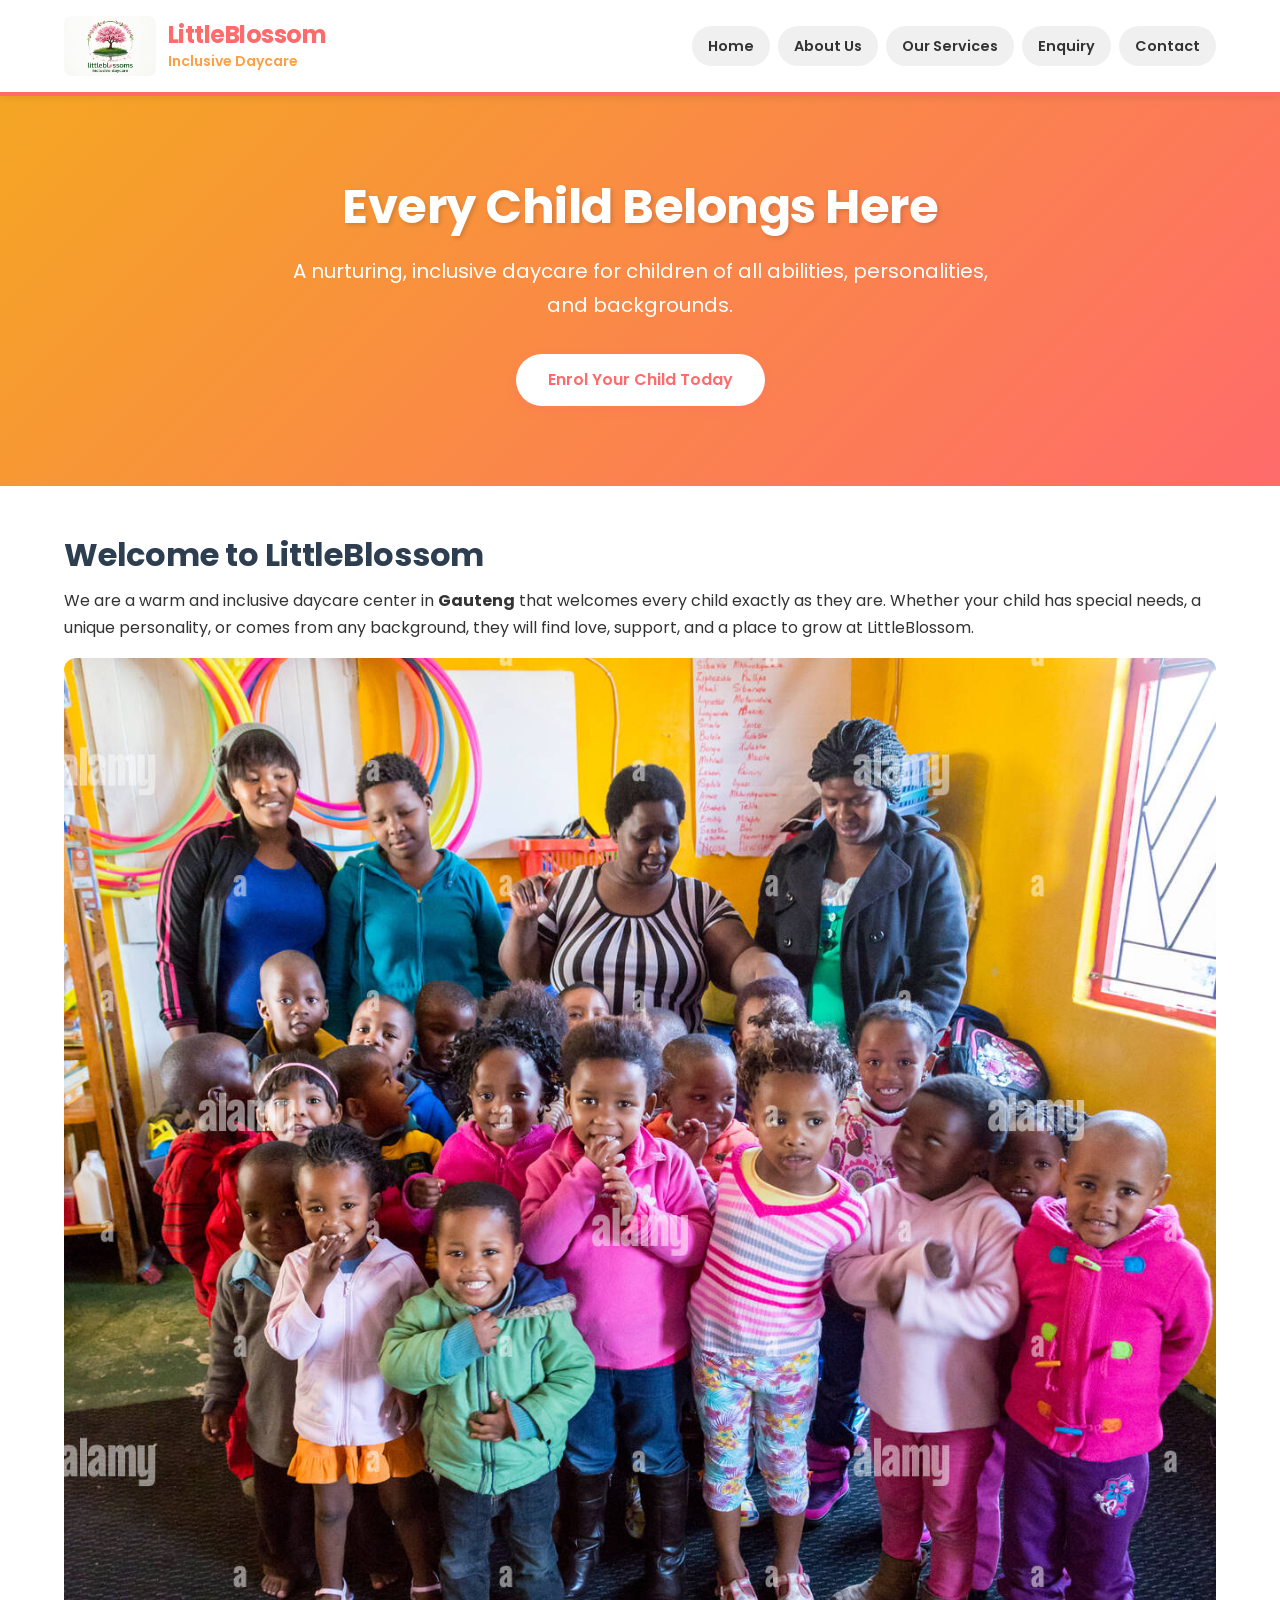
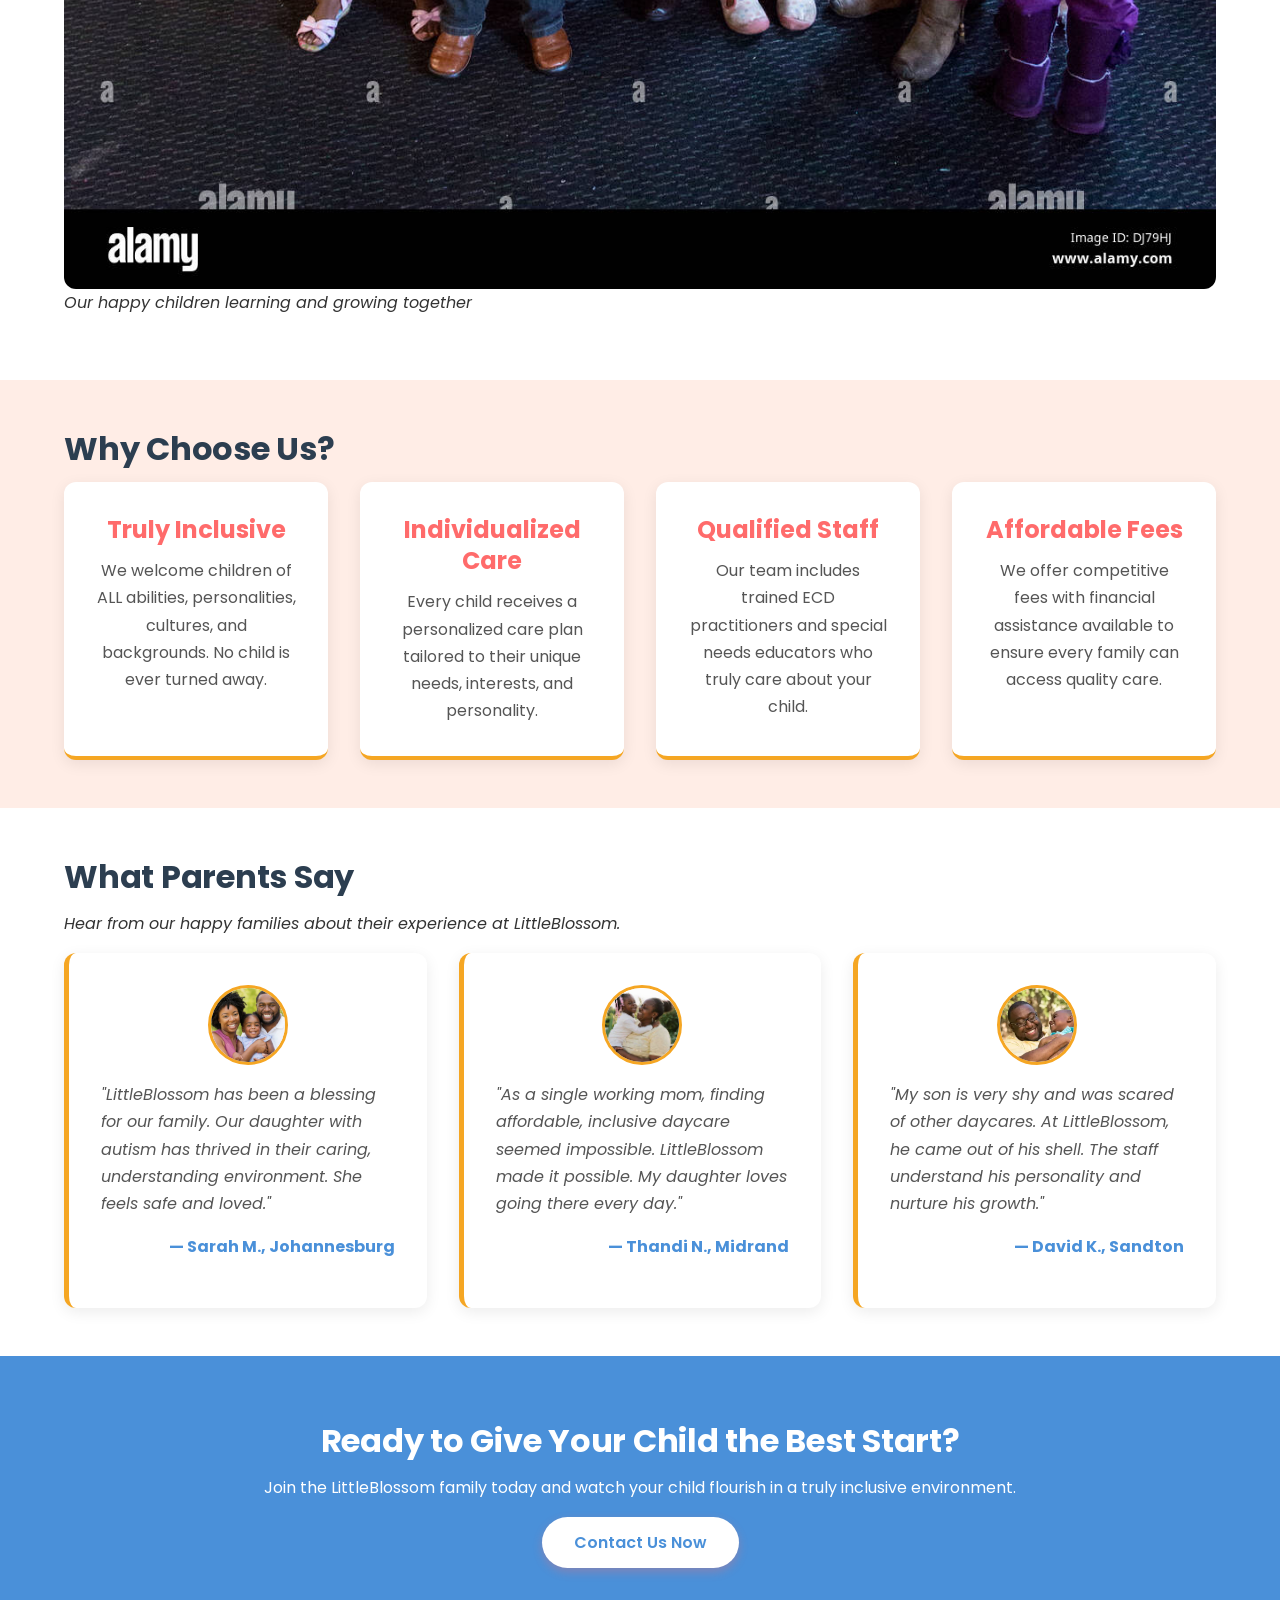
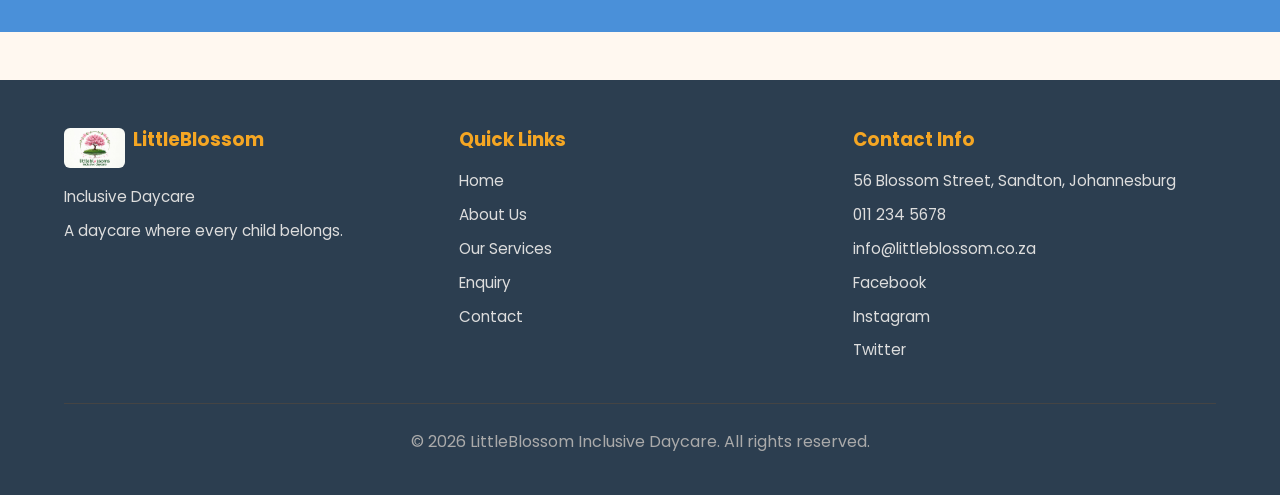
<file: index.html>
<!DOCTYPE html>
<html lang="en">
<head>
    <meta charset="UTF-8">
    <meta name="viewport" content="width=device-width, initial-scale=1.0">
    <meta name="description" content="LittleBlossom Inclusive Daycare - A nurturing, inclusive daycare for children of all abilities, personalities, and backgrounds in Gauteng.">
    <meta name="keywords" content="daycare, inclusive daycare, childcare, special needs daycare, Gauteng, Sandton">
    <meta name="author" content="Precious Tebogo Mokgobu">
    <title>LittleBlossom Inclusive Daycare - Home</title>
    
    <!-- Google Fonts: Poppins and Open Sans -->
    <link rel="preconnect" href="https://fonts.googleapis.com">
    <link rel="preconnect" href="https://fonts.gstatic.com" crossorigin>
    <link href="https://fonts.googleapis.com/css2?family=Poppins:wght@300;400;600;700&family=Open+Sans:wght@400;600&display=swap" rel="stylesheet">
    
    <!-- External Stylesheet -->
    <link rel="stylesheet" href="css/style.css">
</head>
<body>

    <!-- ========================================== -->
    <!-- HEADER SECTION - Logo and Navigation -->
    <!-- ========================================== -->
    <header>
        <div class="container header-content">
            
            <!-- Logo with image and text -->
            <div class="logo">
                <img src="Images/logo.jpeg" alt="LittleBlossom Inclusive Daycare Logo">
                <div class="logo-text">
                    <h1>LittleBlossom</h1>
                    <p>Inclusive Daycare</p>
                </div>
            </div>
            
            <!-- Navigation Menu - Links to all 5 pages -->
            <nav>
                <a href="index.html">Home</a>
                <a href="about.html">About Us</a>
                <a href="services.html">Our Services</a>
                <a href="enquiry.html">Enquiry</a>
                <a href="contact.html">Contact</a>
            </nav>
            
        </div>
    </header>

    <!-- ========================================== -->
    <!-- MAIN CONTENT -->
    <!-- ========================================== -->
    <main>

        <!-- ========================================== -->
        <!-- HERO SECTION - Welcome banner -->
        <!-- ========================================== -->
        <section class="hero">
            <div class="container">
                <h1>Every Child Belongs Here</h1>
                <p>A nurturing, inclusive daycare for children of all abilities, personalities, and backgrounds.</p>
                <a href="enquiry.html" class="btn">Enrol Your Child Today</a>
            </div>
        </section>

        <!-- ========================================== -->
        <!-- WELCOME SECTION -->
        <!-- ========================================== -->
        <section class="section-light">
            <div class="container">
                <h2>Welcome to LittleBlossom</h2>
                <p>We are a warm and inclusive daycare center in <strong>Gauteng</strong> that welcomes every child exactly as they are. Whether your child has special needs, a unique personality, or comes from any background, they will find love, support, and a place to grow at LittleBlossom.</p>
                
                <!-- Responsive image with srcset and sizes -->
                <img 
                    src="images/south-africa-cape-town-teachers-and-children-in-day-care-facility-DJ79HJ.jpg"
                    srcset="Images/south-africa-cape-town-teachers-and-children-in-day-care-facility-DJ79HJ.jpg 1200w,
                            Images/south-africa-cape-town-teachers-and-children-in-day-care-facility-DJ79HJ.jpg 800w,
                            Images/south-africa-cape-town-teachers-and-children-in-day-care-facility-DJ79HJ.jpg 400w"
                    sizes="(max-width: 600px) 100vw, (max-width: 992px) 80vw, 1200px"
                    alt="Happy children playing at LittleBlossom Inclusive Daycare"
                    style="border-radius: 12px; margin-top: 1rem;">
                <p><em>Our happy children learning and growing together</em></p>
            </div>
        </section>

        <!-- ========================================== -->
        <!-- WHY CHOOSE US - Features Grid -->
        <!-- ========================================== -->
        <section class="section-dark">
            <div class="container">
                <h2>Why Choose Us?</h2>
                
                <div class="grid-4-col">
                    
                    <div class="card">
                        <h3>Truly Inclusive</h3>
                        <p>We welcome children of ALL abilities, personalities, cultures, and backgrounds. No child is ever turned away.</p>
                    </div>
                    
                    <div class="card">
                        <h3>Individualized Care</h3>
                        <p>Every child receives a personalized care plan tailored to their unique needs, interests, and personality.</p>
                    </div>
                    
                    <div class="card">
                        <h3>Qualified Staff</h3>
                        <p>Our team includes trained ECD practitioners and special needs educators who truly care about your child.</p>
                    </div>
                    
                    <div class="card">
                        <h3>Affordable Fees</h3>
                        <p>We offer competitive fees with financial assistance available to ensure every family can access quality care.</p>
                    </div>
                    
                </div>
            </div>
        </section>

        <!-- ========================================== -->
        <!-- TESTIMONIALS SECTION -->
        <!-- ========================================== -->
        <section class="section-light">
            <div class="container">
                <h2>What Parents Say</h2>
                <p><em>Hear from our happy families about their experience at LittleBlossom.</em></p>
                
                <div class="grid-3-col">
                    
                    <!-- Testimonial 1 -->
                    <div class="testimonial-card">
                        <img src="Images/parent1.jpg" alt="Sarah M. - Happy parent at LittleBlossom Daycare">
                        <blockquote>"LittleBlossom has been a blessing for our family. Our daughter with autism has thrived in their caring, understanding environment. She feels safe and loved."</blockquote>
                        <p class="parent-name">— Sarah M., Johannesburg</p>
                    </div>
                    
                    <!-- Testimonial 2 -->
                    <div class="testimonial-card">
                        <img src="Images/parent2.jpg" alt="Thandi N. - Happy parent at LittleBlossom Daycare">
                        <blockquote>"As a single working mom, finding affordable, inclusive daycare seemed impossible. LittleBlossom made it possible. My daughter loves going there every day."</blockquote>
                        <p class="parent-name">— Thandi N., Midrand</p>
                    </div>
                    
                    <!-- Testimonial 3 -->
                    <div class="testimonial-card">
                        <img src="Images/parent3.webp" alt="David K. - Happy parent at LittleBlossom Daycare">
                        <blockquote>"My son is very shy and was scared of other daycares. At LittleBlossom, he came out of his shell. The staff understand his personality and nurture his growth."</blockquote>
                        <p class="parent-name">— David K., Sandton</p>
                    </div>
                    
                </div>
            </div>
        </section>

        <!-- ========================================== -->
        <!-- CALL TO ACTION SECTION -->
        <!-- ========================================== -->
        <section class="section-banner">
            <div class="container">
                <h2>Ready to Give Your Child the Best Start?</h2>
                <p>Join the LittleBlossom family today and watch your child flourish in a truly inclusive environment.</p>
                <a href="enquiry.html" class="btn" style="background-color: #FFFFFF; color: #4A90D9;">Contact Us Now</a>
            </div>
        </section>

    </main>

    <!-- ========================================== -->
    <!-- FOOTER SECTION -->
    <!-- ========================================== -->
    <footer>
        <div class="container">
            
            <div class="footer-content">
                
                <!-- Footer Column 1: About -->
                <div class="footer-section">
                    <div class="footer-logo">
                        <img src="Images/logo.jpeg" alt="LittleBlossom Logo">
                        <h3>LittleBlossom</h3>
                    </div>
                    <p>Inclusive Daycare</p>
                    <p>A daycare where every child belongs.</p>
                </div>
                
                <!-- Footer Column 2: Quick Links -->
                <div class="footer-section">
                    <h3>Quick Links</h3>
                    <a href="index.html">Home</a>
                    <a href="about.html">About Us</a>
                    <a href="services.html">Our Services</a>
                    <a href="enquiry.html">Enquiry</a>
                    <a href="contact.html">Contact</a>
                </div>
                
                <!-- Footer Column 3: Contact Info -->
                <div class="footer-section">
                    <h3>Contact Info</h3>
                    <p>56 Blossom Street, Sandton, Johannesburg</p>
                    <p>011 234 5678</p>
                    <p>info@littleblossom.co.za</p>
                    <a href="#">Facebook</a>
                    <a href="#">Instagram</a>
                    <a href="#">Twitter</a>
                </div>
                
            </div>
            
            <!-- Footer bottom copyright -->
            <div class="footer-bottom">
                <p>&copy; 2026 LittleBlossom Inclusive Daycare. All rights reserved.</p>
            </div>
            
        </div>
    </footer>

</body>
</html>
</file>
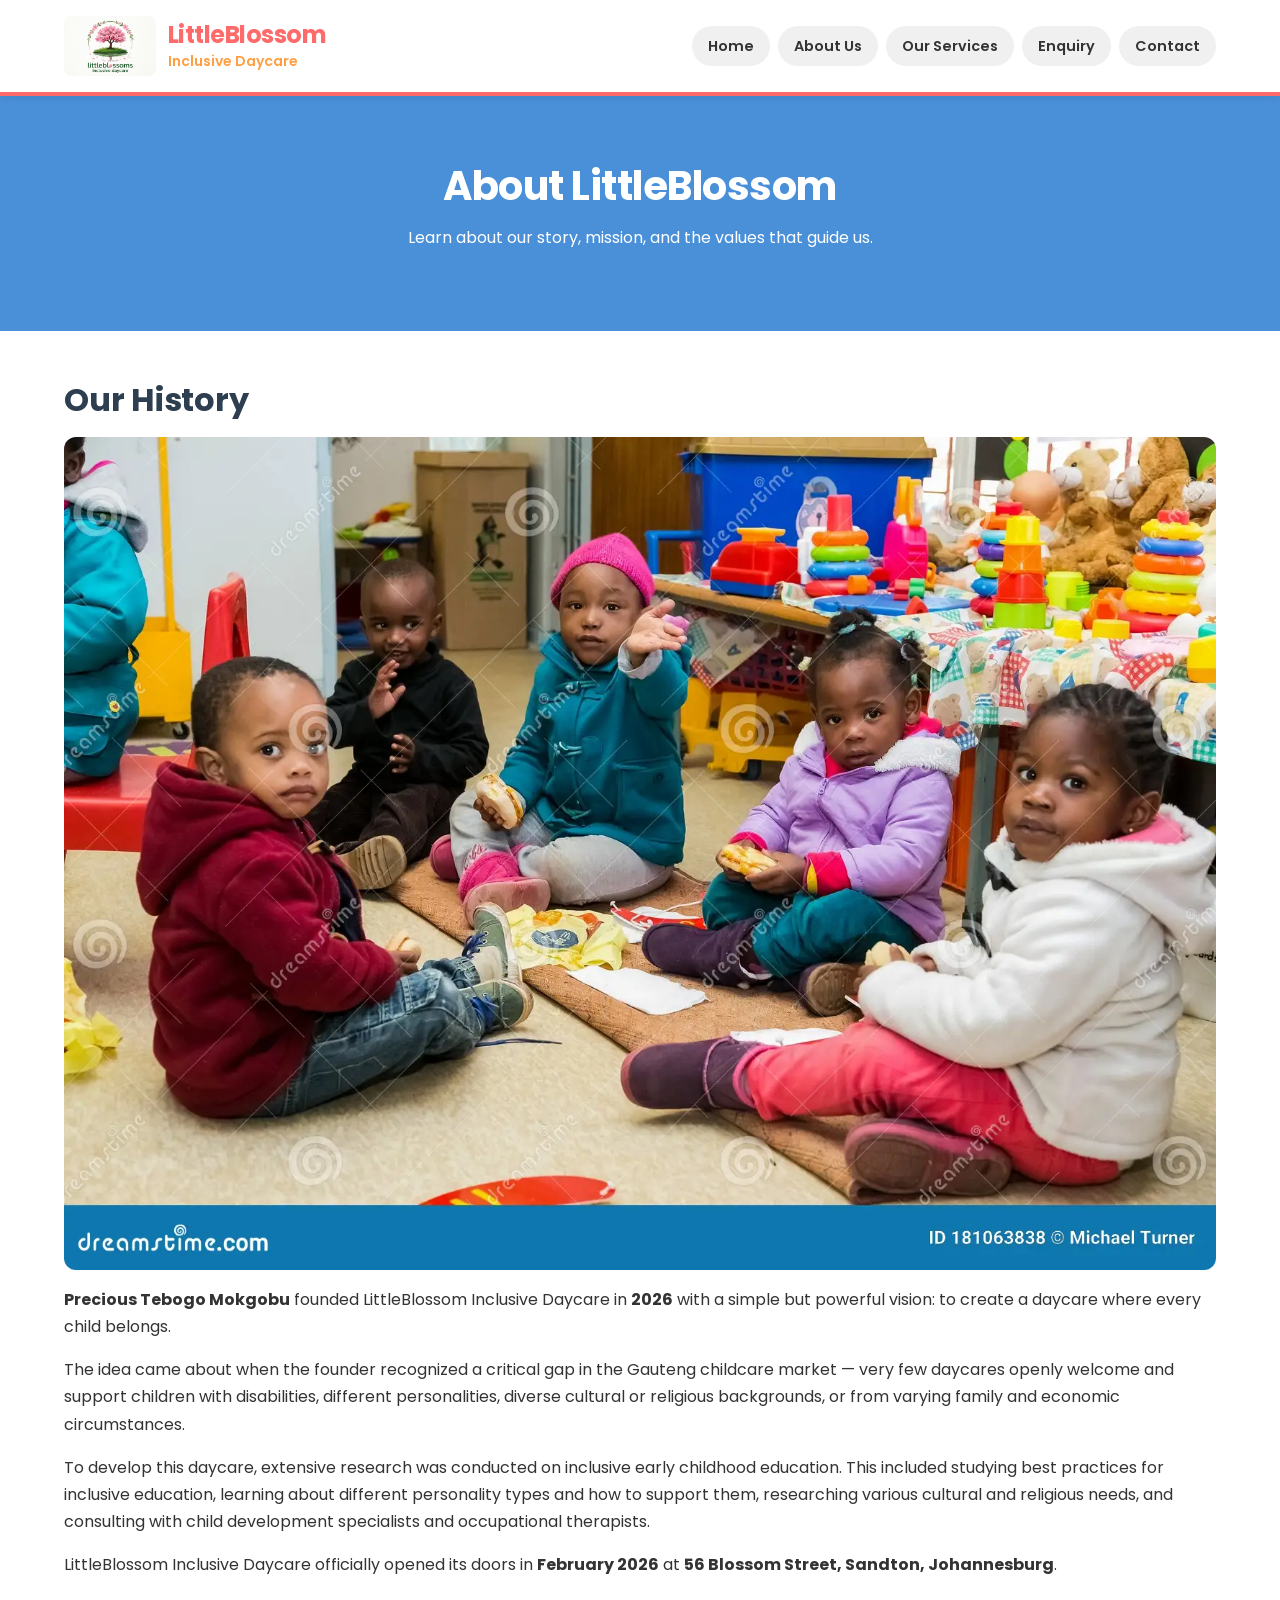
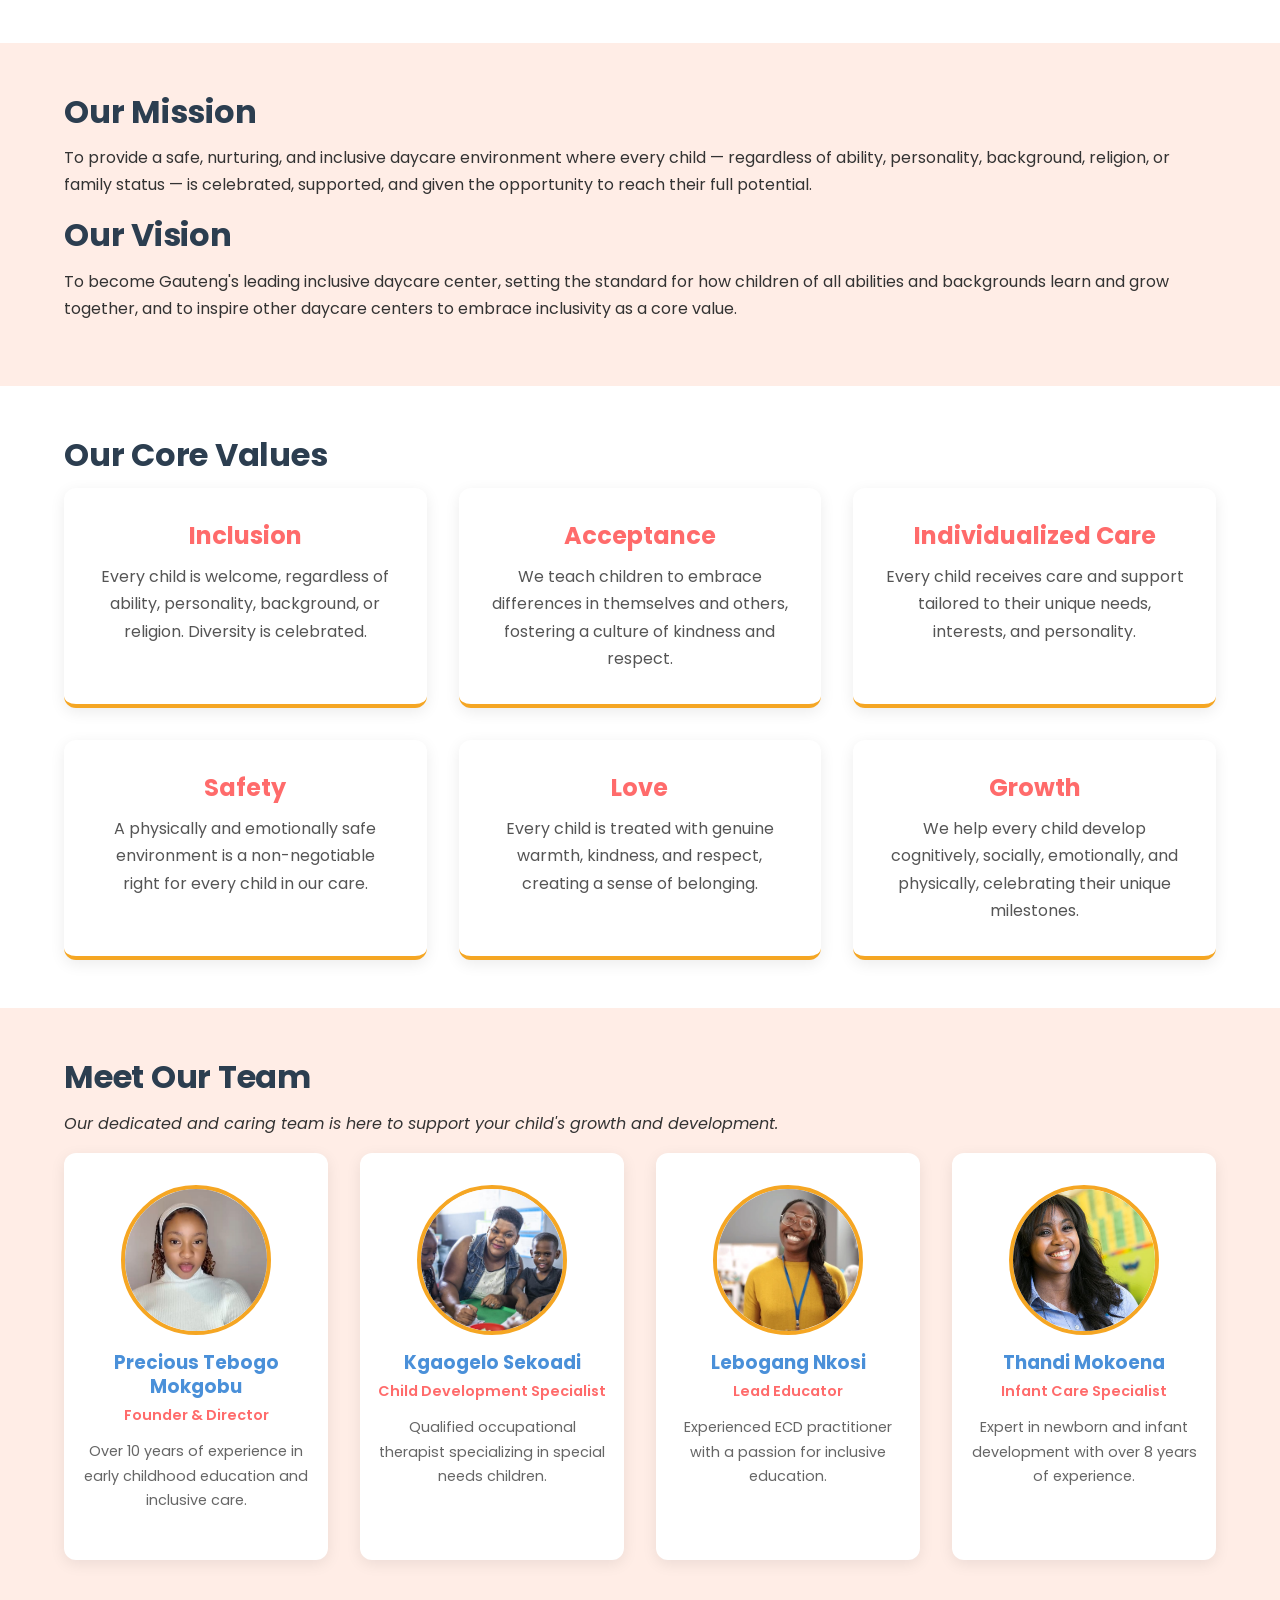
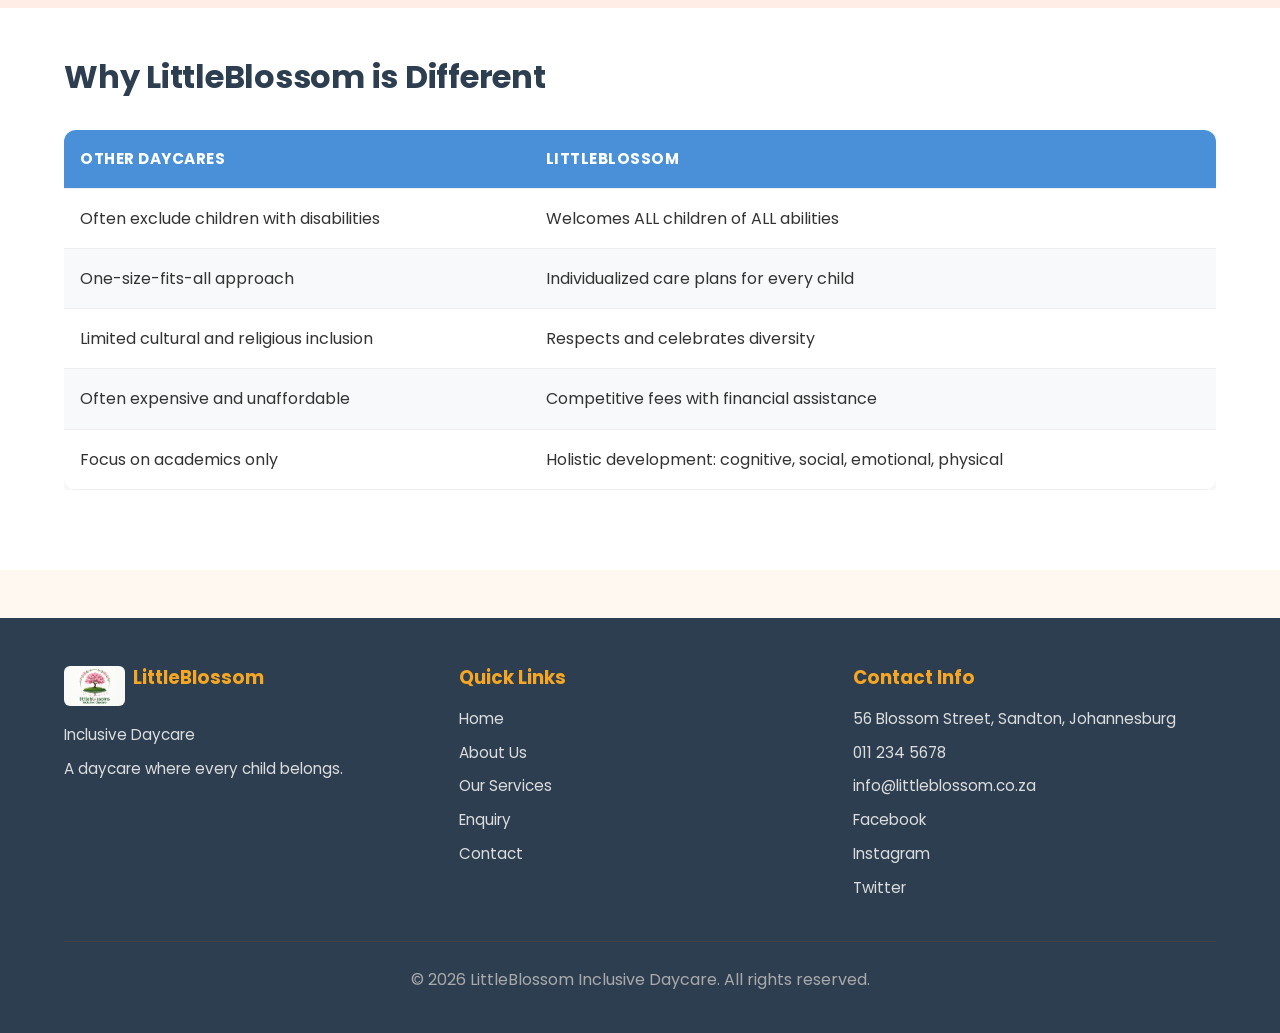
<file: about.html>
<!DOCTYPE html>
<html lang="en">
<head>
    <meta charset="UTF-8">
    <meta name="viewport" content="width=device-width, initial-scale=1.0">
    <meta name="description" content="Learn about LittleBlossom Inclusive Daycare's history, mission, vision, and team in Gauteng.">
    <meta name="keywords" content="about daycare, inclusive daycare team, daycare mission, Gauteng daycare">
    <meta name="author" content="Precious Tebogo Mokgobu">
    <title>LittleBlossom Inclusive Daycare - About Us</title>
    
    <!-- Google Fonts -->
    <link rel="preconnect" href="https://fonts.googleapis.com">
    <link rel="preconnect" href="https://fonts.gstatic.com" crossorigin>
    <link href="https://fonts.googleapis.com/css2?family=Poppins:wght@300;400;600;700&family=Open+Sans:wght@400;600&display=swap" rel="stylesheet">
    
    <!-- External Stylesheet -->
    <link rel="stylesheet" href="css/style.css">
</head>
<body>

    <!-- ========================================== -->
    <!-- HEADER SECTION -->
    <!-- ========================================== -->
    <header>
        <div class="container header-content">
            <div class="logo">
                <img src="Images/logo.jpeg" alt="LittleBlossom Inclusive Daycare Logo">
                <div class="logo-text">
                    <h1>LittleBlossom</h1>
                    <p>Inclusive Daycare</p>
                </div>
            </div>
            <nav>
                <a href="index.html">Home</a>
                <a href="about.html">About Us</a>
                <a href="services.html">Our Services</a>
                <a href="enquiry.html">Enquiry</a>
                <a href="contact.html">Contact</a>
            </nav>
        </div>
    </header>

    <!-- ========================================== -->
    <!-- MAIN CONTENT -->
    <!-- ========================================== -->
    <main>

        <!-- Page Banner -->
        <section class="section-banner">
            <div class="container">
                <h1>About LittleBlossom</h1>
                <p>Learn about our story, mission, and the values that guide us.</p>
            </div>
        </section>

        <!-- ========================================== -->
        <!-- OUR HISTORY -->
        <!-- ========================================== -->
        <section class="section-light">
            <div class="container">
                <h2>Our History</h2>
                
                <img 
                    src="Images/young-african-kids-small-creche-daycare-preschool-johannesburg-south-africa-june-181063838.webp"
                    srcset="Images/young-african-kids-small-creche-daycare-preschool-johannesburg-south-africa-june-181063838.webp 1200w,
                            Images/young-african-kids-small-creche-daycare-preschool-johannesburg-south-africa-june-181063838.webp 800w,
                            Images/young-african-kids-small-creche-daycare-preschool-johannesburg-south-africa-june-181063838.webp 400w"
                    sizes="(max-width: 600px) 100vw, (max-width: 992px) 80vw, 1200px"
                    alt="LittleBlossom Daycare history - children at the daycare"
                    style="border-radius: 12px; margin: 1rem 0;">
                
                <p><strong>Precious Tebogo Mokgobu</strong> founded LittleBlossom Inclusive Daycare in <strong>2026</strong> with a simple but powerful vision: to create a daycare where every child belongs.</p>
                
                <p>The idea came about when the founder recognized a critical gap in the Gauteng childcare market — very few daycares openly welcome and support children with disabilities, different personalities, diverse cultural or religious backgrounds, or from varying family and economic circumstances.</p>
                
                <p>To develop this daycare, extensive research was conducted on inclusive early childhood education. This included studying best practices for inclusive education, learning about different personality types and how to support them, researching various cultural and religious needs, and consulting with child development specialists and occupational therapists.</p>
                
                <p>LittleBlossom Inclusive Daycare officially opened its doors in <strong>February 2026</strong> at <strong>56 Blossom Street, Sandton, Johannesburg</strong>.</p>
            </div>
        </section>

        <!-- ========================================== -->
        <!-- MISSION AND VISION -->
        <!-- ========================================== -->
        <section class="section-dark">
            <div class="container">
                <h2>Our Mission</h2>
                <p>To provide a safe, nurturing, and inclusive daycare environment where every child — regardless of ability, personality, background, religion, or family status — is celebrated, supported, and given the opportunity to reach their full potential.</p>
                
                <h2>Our Vision</h2>
                <p>To become Gauteng's leading inclusive daycare center, setting the standard for how children of all abilities and backgrounds learn and grow together, and to inspire other daycare centers to embrace inclusivity as a core value.</p>
            </div>
        </section>

        <!-- ========================================== -->
        <!-- CORE VALUES -->
        <!-- ========================================== -->
        <section class="section-light">
            <div class="container">
                <h2>Our Core Values</h2>
                
                <div class="grid-3-col">
                    
                    <div class="card">
                        <h3>Inclusion</h3>
                        <p>Every child is welcome, regardless of ability, personality, background, or religion. Diversity is celebrated.</p>
                    </div>
                    
                    <div class="card">
                        <h3>Acceptance</h3>
                        <p>We teach children to embrace differences in themselves and others, fostering a culture of kindness and respect.</p>
                    </div>
                    
                    <div class="card">
                        <h3>Individualized Care</h3>
                        <p>Every child receives care and support tailored to their unique needs, interests, and personality.</p>
                    </div>
                    
                    <div class="card">
                        <h3>Safety</h3>
                        <p>A physically and emotionally safe environment is a non-negotiable right for every child in our care.</p>
                    </div>
                    
                    <div class="card">
                        <h3>Love</h3>
                        <p>Every child is treated with genuine warmth, kindness, and respect, creating a sense of belonging.</p>
                    </div>
                    
                    <div class="card">
                        <h3>Growth</h3>
                        <p>We help every child develop cognitively, socially, emotionally, and physically, celebrating their unique milestones.</p>
                    </div>
                    
                </div>
            </div>
        </section>

        <!-- ========================================== -->
        <!-- MEET OUR TEAM -->
        <!-- ========================================== -->
        <section class="section-dark">
            <div class="container">
                <h2>Meet Our Team</h2>
                <p><em>Our dedicated and caring team is here to support your child's growth and development.</em></p>
                
                <div class="grid-4-col">
                    
                    <div class="team-card">
                        <img src="Images/PTM.jpeg" alt="Precious Tebogo Mokgobu - Founder and Director">
                        <h3>Precious Tebogo Mokgobu</h3>
                        <p class="role">Founder &amp; Director</p>
                        <p>Over 10 years of experience in early childhood education and inclusive care.</p>
                    </div>
                    
                    <div class="team-card">
                        <img src="Images/img_2aafad266a72b15a70d7cd9e03cff62d834681d8.jpg" alt="Kgaogelo Sekoadi - Child Development Specialist">
                        <h3>Kgaogelo Sekoadi</h3>
                        <p class="role">Child Development Specialist</p>
                        <p>Qualified occupational therapist specializing in special needs children.</p>
                    </div>
                    
                    <div class="team-card">
                        <img src="Images/teacher.webp" alt="Lebogang Nkosi - Lead Educator">
                        <h3>Lebogang Nkosi</h3>
                        <p class="role">Lead Educator</p>
                        <p>Experienced ECD practitioner with a passion for inclusive education.</p>
                    </div>
                    
                    <div class="team-card">
                        <img src="Images/Infant Care Specialist.jpg" alt="Thandi Mokoena - Infant Care Specialist">
                        <h3>Thandi Mokoena</h3>
                        <p class="role">Infant Care Specialist</p>
                        <p>Expert in newborn and infant development with over 8 years of experience.</p>
                    </div>
                    
                </div>
            </div>
        </section>

        <!-- ========================================== -->
        <!-- WHY WE ARE DIFFERENT -->
        <!-- ========================================== -->
        <section class="section-light">
            <div class="container">
                <h2>Why LittleBlossom is Different</h2>
                
                <div class="table-responsive">
                    <table>
                        <thead>
                            <tr>
                                <th>Other Daycares</th>
                                <th>LittleBlossom</th>
                            </tr>
                        </thead>
                        <tbody>
                            <tr>
                                <td>Often exclude children with disabilities</td>
                                <td>Welcomes ALL children of ALL abilities</td>
                            </tr>
                            <tr>
                                <td>One-size-fits-all approach</td>
                                <td>Individualized care plans for every child</td>
                            </tr>
                            <tr>
                                <td>Limited cultural and religious inclusion</td>
                                <td>Respects and celebrates diversity</td>
                            </tr>
                            <tr>
                                <td>Often expensive and unaffordable</td>
                                <td>Competitive fees with financial assistance</td>
                            </tr>
                            <tr>
                                <td>Focus on academics only</td>
                                <td>Holistic development: cognitive, social, emotional, physical</td>
                            </tr>
                        </tbody>
                    </table>
                </div>
            </div>
        </section>

    </main>

    <!-- ========================================== -->
    <!-- FOOTER SECTION -->
    <!-- ========================================== -->
    <footer>
        <div class="container">
            <div class="footer-content">
                <div class="footer-section">
                    <div class="footer-logo">
                        <img src="Images/logo.jpeg" alt="LittleBlossom Logo">
                        <h3>LittleBlossom</h3>
                    </div>
                    <p>Inclusive Daycare</p>
                    <p>A daycare where every child belongs.</p>
                </div>
                <div class="footer-section">
                    <h3>Quick Links</h3>
                    <a href="index.html">Home</a>
                    <a href="about.html">About Us</a>
                    <a href="services.html">Our Services</a>
                    <a href="enquiry.html">Enquiry</a>
                    <a href="contact.html">Contact</a>
                </div>
                <div class="footer-section">
                    <h3>Contact Info</h3>
                    <p>56 Blossom Street, Sandton, Johannesburg</p>
                    <p>011 234 5678</p>
                    <p>info@littleblossom.co.za</p>
                    <a href="#">Facebook</a>
                    <a href="#">Instagram</a>
                    <a href="#">Twitter</a>
                </div>
            </div>
            <div class="footer-bottom">
                <p>&copy; 2026 LittleBlossom Inclusive Daycare. All rights reserved.</p>
            </div>
        </div>
    </footer>

</body>
</html>
</file>
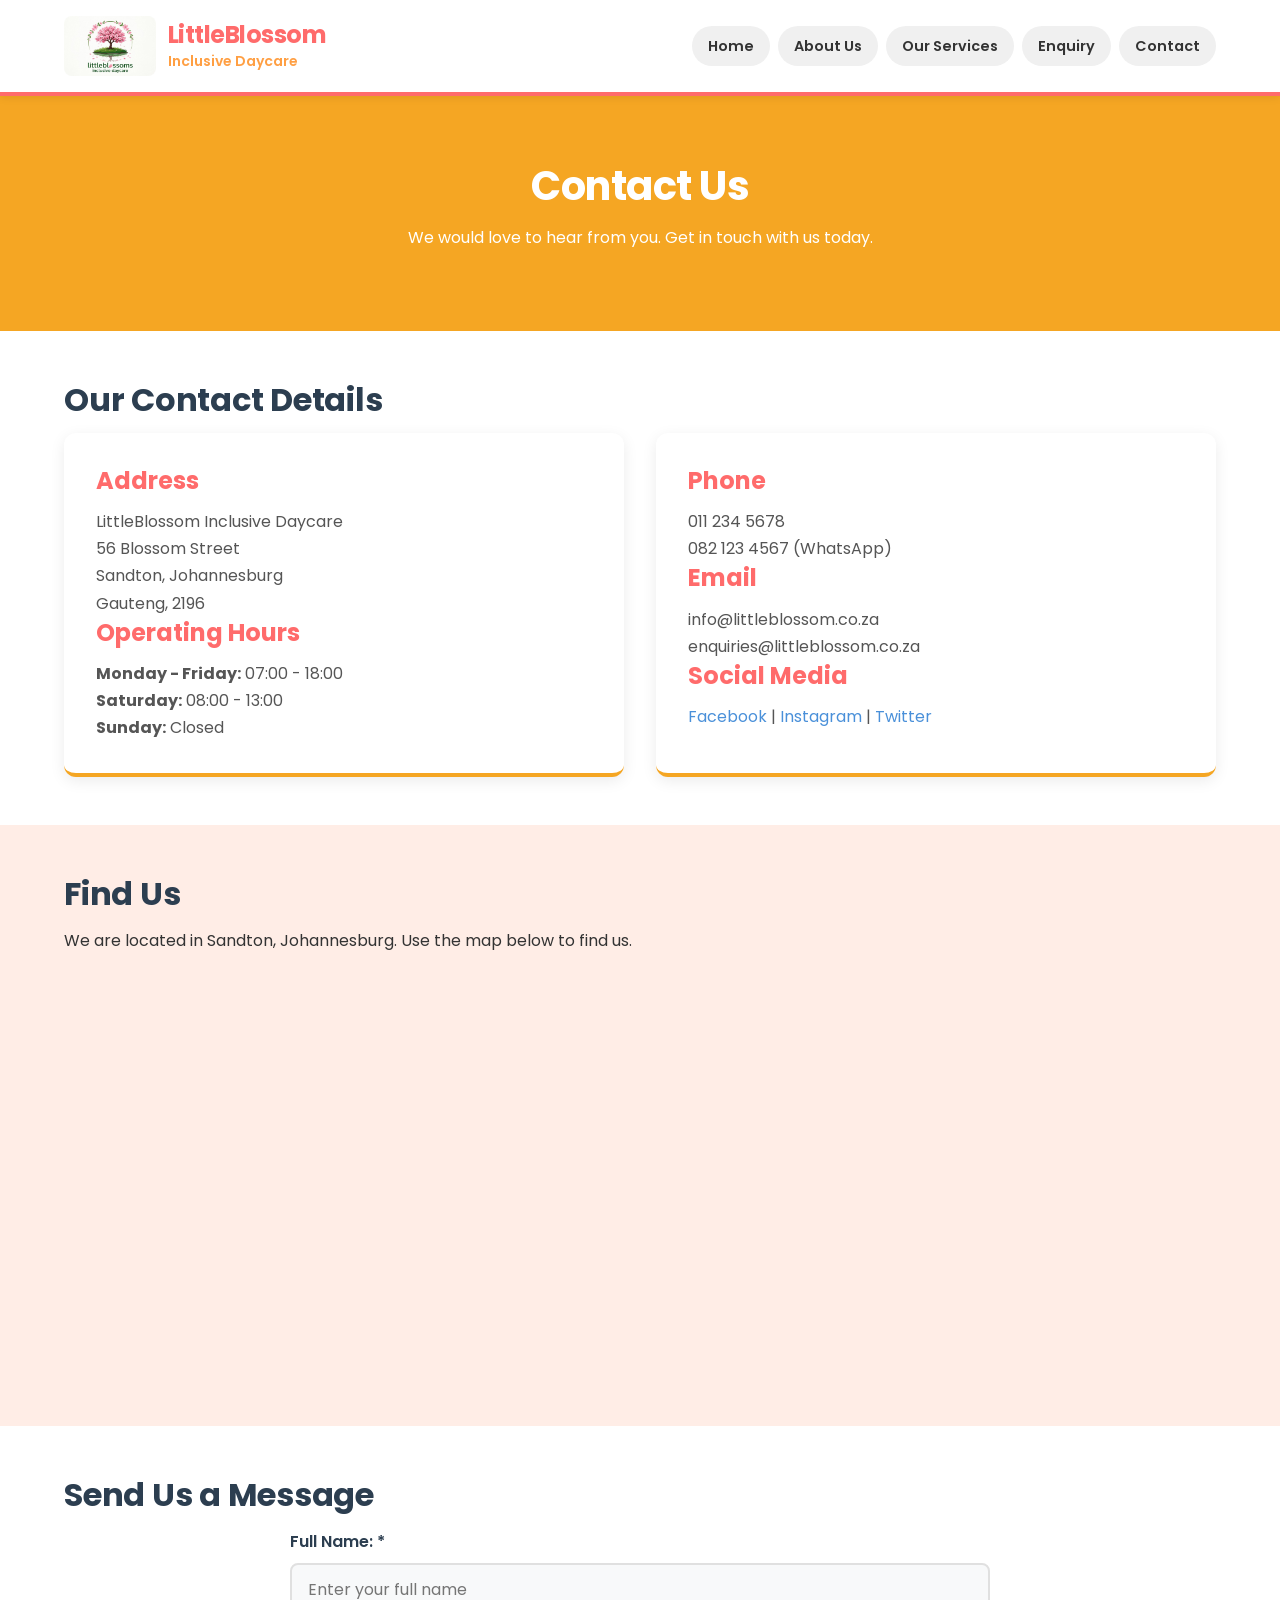
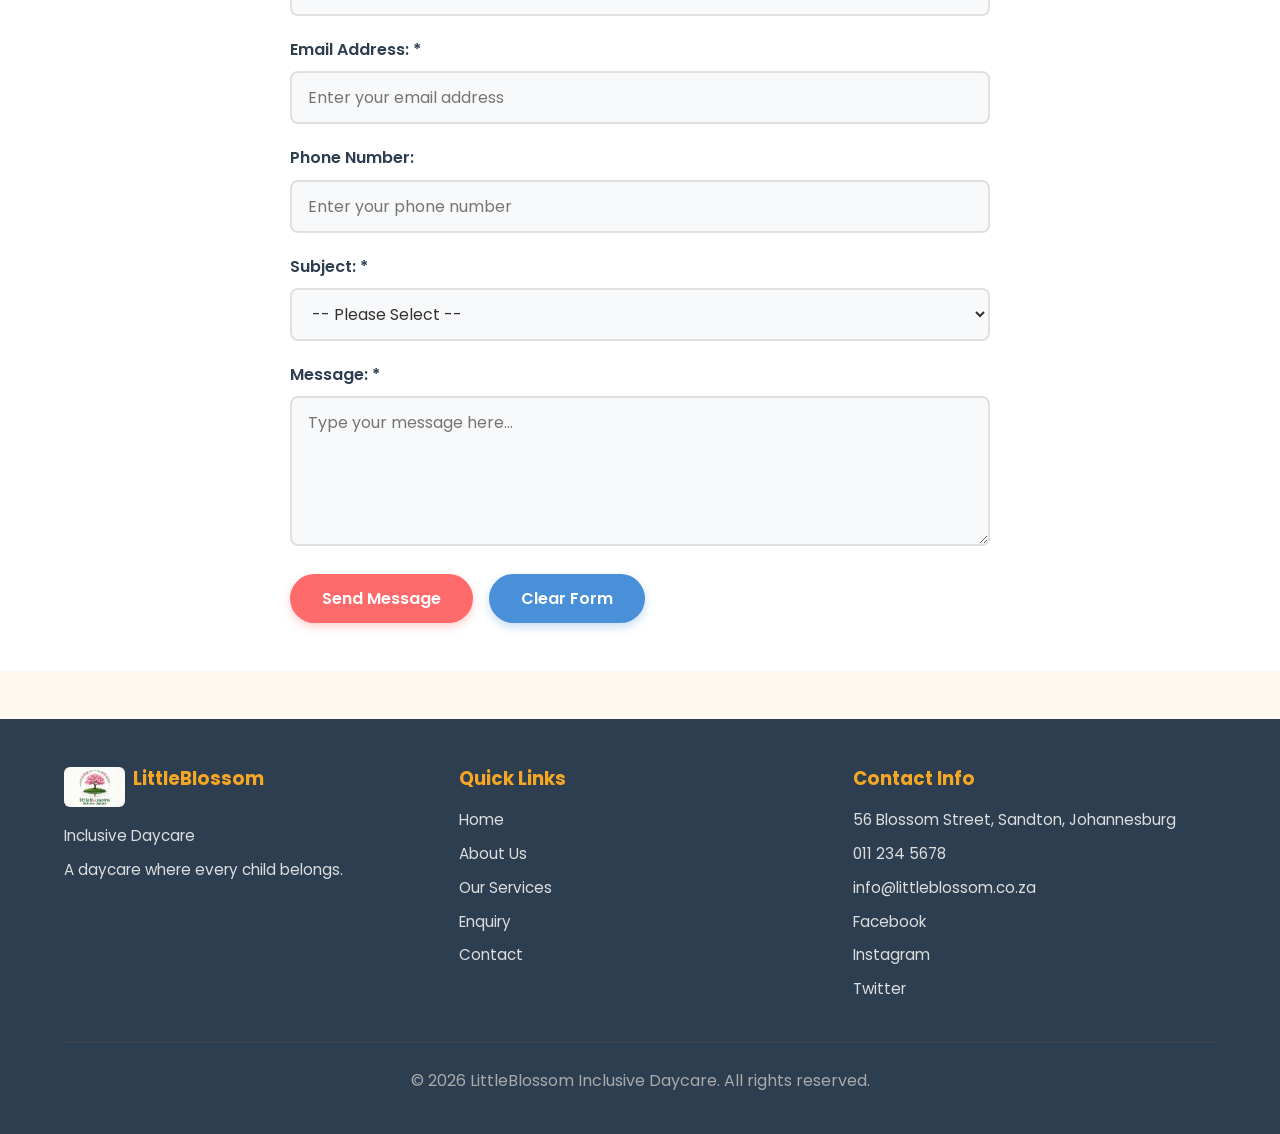
<file: contact.html>
<!DOCTYPE html>
<html lang="en">
<head>
    <meta charset="UTF-8">
    <meta name="viewport" content="width=device-width, initial-scale=1.0">
    <meta name="description" content="Contact LittleBlossom Inclusive Daycare in Sandton, Johannesburg. Get phone numbers, email, and directions.">
    <meta name="keywords" content="contact daycare, daycare address, daycare phone, Sandton daycare, Gauteng daycare">
    <meta name="author" content="Precious Tebogo Mokgobu">
    <title>LittleBlossom Inclusive Daycare - Contact</title>
    <link rel="preconnect" href="https://fonts.googleapis.com">
    <link rel="preconnect" href="https://fonts.gstatic.com" crossorigin>
    <link href="https://fonts.googleapis.com/css2?family=Poppins:wght@300;400;600;700&family=Open+Sans:wght@400;600&display=swap" rel="stylesheet">
    <link rel="stylesheet" href="css/style.css">
</head>
<body>

    <header>
        <div class="container header-content">
            <div class="logo">
                <img src="Images/logo.jpeg" alt="LittleBlossom Inclusive Daycare Logo">
                <div class="logo-text">
                    <h1>LittleBlossom</h1>
                    <p>Inclusive Daycare</p>
                </div>
            </div>
            <nav>
                <a href="index.html">Home</a>
                <a href="about.html">About Us</a>
                <a href="services.html">Our Services</a>
                <a href="enquiry.html">Enquiry</a>
                <a href="contact.html">Contact</a>
            </nav>
        </div>
    </header>

    <main>

        <section class="section-banner" style="background-color: #F5A623;">
            <div class="container">
                <h1>Contact Us</h1>
                <p>We would love to hear from you. Get in touch with us today.</p>
            </div>
        </section>

        <section class="section-light">
            <div class="container">
                <h2>Our Contact Details</h2>
                
                <div class="grid-2-col">
                    <div class="card" style="text-align: left;">
                        <h3>Address</h3>
                        <p>LittleBlossom Inclusive Daycare</p>
                        <p>56 Blossom Street</p>
                        <p>Sandton, Johannesburg</p>
                        <p>Gauteng, 2196</p>
                        
                        <h3>Operating Hours</h3>
                        <p><strong>Monday - Friday:</strong> 07:00 - 18:00</p>
                        <p><strong>Saturday:</strong> 08:00 - 13:00</p>
                        <p><strong>Sunday:</strong> Closed</p>
                    </div>
                    
                    <div class="card" style="text-align: left;">
                        <h3>Phone</h3>
                        <p>011 234 5678</p>
                        <p>082 123 4567 (WhatsApp)</p>
                        
                        <h3>Email</h3>
                        <p>info@littleblossom.co.za</p>
                        <p>enquiries@littleblossom.co.za</p>
                        
                        <h3>Social Media</h3>
                        <p><a href="#">Facebook</a> | <a href="#">Instagram</a> | <a href="#">Twitter</a></p>
                    </div>
                </div>
            </div>
        </section>

        <section class="section-dark">
            <div class="container">
                <h2>Find Us</h2>
                <p>We are located in Sandton, Johannesburg. Use the map below to find us.</p>
                
                <iframe 
                    src="https://www.google.com/maps/embed?pb=!1m18!1m12!1m3!1d3581.0!2d28.0!3d-26.0!2m3!1f0!2f0!3f0!3m2!1i1024!2i768!4f13.1!3m3!1m2!1s0x1e9575c8e7f6d8b7%3A0x5d6f9d8c7b8a9c0d!2sSandton%2C%20Johannesburg!5e0!3m2!1sen!2sza!4v1234567890" 
                    width="100%" 
                    height="400" 
                    style="border:0; border-radius: 12px;" 
                    loading="lazy"
                    title="LittleBlossom Daycare Location">
                </iframe>
            </div>
        </section>

        <section class="section-light">
            <div class="container">
                <h2>Send Us a Message</h2>
                
                <form action="#" method="POST">
                    
                    <div class="form-group">
                        <label for="name">Full Name: *</label>
                        <input type="text" id="name" name="name" placeholder="Enter your full name" required>
                    </div>
                    
                    <div class="form-group">
                        <label for="email">Email Address: *</label>
                        <input type="email" id="email" name="email" placeholder="Enter your email address" required>
                    </div>
                    
                    <div class="form-group">
                        <label for="phone">Phone Number:</label>
                        <input type="tel" id="phone" name="phone" placeholder="Enter your phone number">
                    </div>
                    
                    <div class="form-group">
                        <label for="subject">Subject: *</label>
                        <select id="subject" name="subject" required>
                            <option value="">-- Please Select --</option>
                            <option value="general">General Enquiry</option>
                            <option value="enrollment">Enrollment Information</option>
                            <option value="visit">Schedule a Visit</option>
                            <option value="fees">Fees Enquiry</option>
                            <option value="partnership">Partnership Opportunities</option>
                        </select>
                    </div>
                    
                    <div class="form-group">
                        <label for="message">Message: *</label>
                        <textarea id="message" name="message" placeholder="Type your message here..." required></textarea>
                    </div>
                    
                    <div class="form-buttons">
                        <input type="submit" value="Send Message" class="btn">
                        <input type="reset" value="Clear Form" class="btn btn-secondary">
                    </div>
                    
                </form>
            </div>
        </section>

    </main>

    <footer>
        <div class="container">
            <div class="footer-content">
                <div class="footer-section">
                    <div class="footer-logo">
                        <img src="Images/logo.jpeg" alt="LittleBlossom Logo">
                        <h3>LittleBlossom</h3>
                    </div>
                    <p>Inclusive Daycare</p>
                    <p>A daycare where every child belongs.</p>
                </div>
                <div class="footer-section">
                    <h3>Quick Links</h3>
                    <a href="index.html">Home</a>
                    <a href="about.html">About Us</a>
                    <a href="services.html">Our Services</a>
                    <a href="enquiry.html">Enquiry</a>
                    <a href="contact.html">Contact</a>
                </div>
                <div class="footer-section">
                    <h3>Contact Info</h3>
                    <p>56 Blossom Street, Sandton, Johannesburg</p>
                    <p>011 234 5678</p>
                    <p>info@littleblossom.co.za</p>
                    <a href="#">Facebook</a>
                    <a href="#">Instagram</a>
                    <a href="#">Twitter</a>
                </div>
            </div>
            <div class="footer-bottom">
                <p>&copy; 2026 LittleBlossom Inclusive Daycare. All rights reserved.</p>
            </div>
        </div>
    </footer>

</body>
</html>
</file>
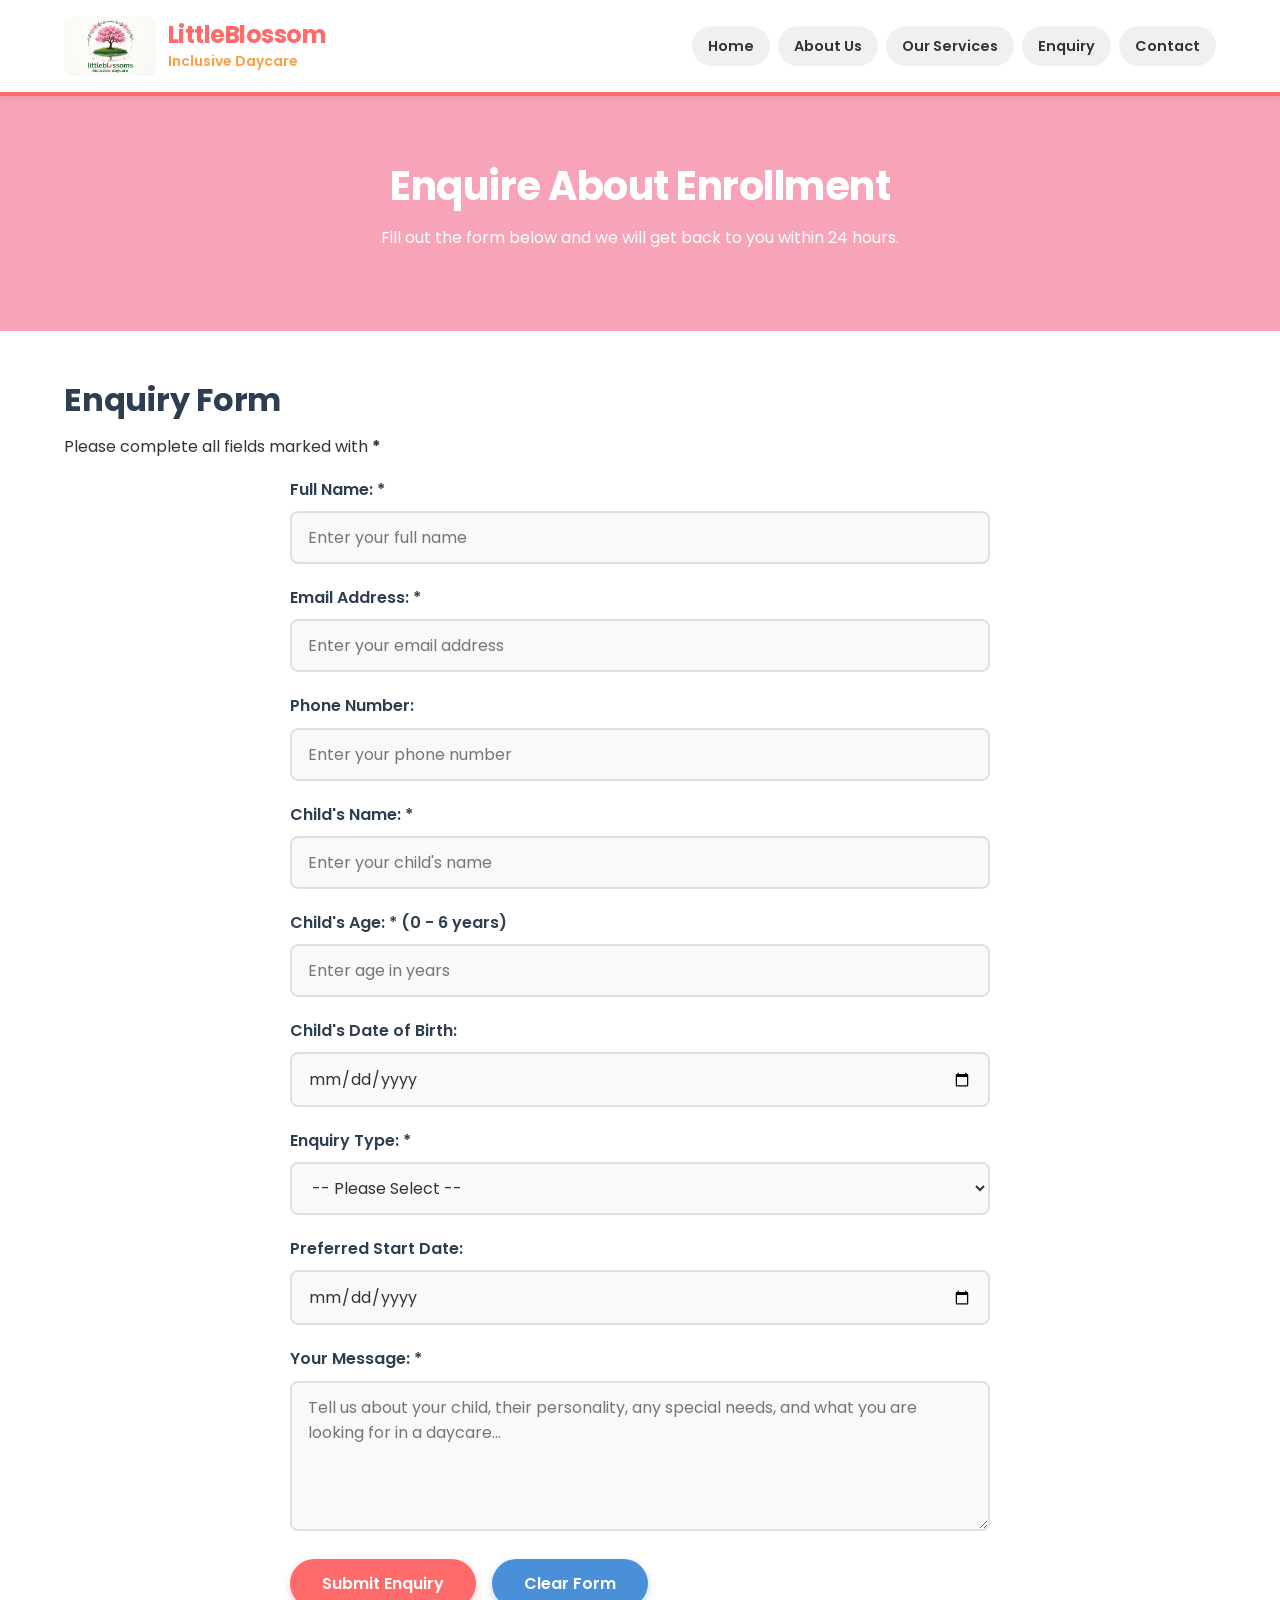
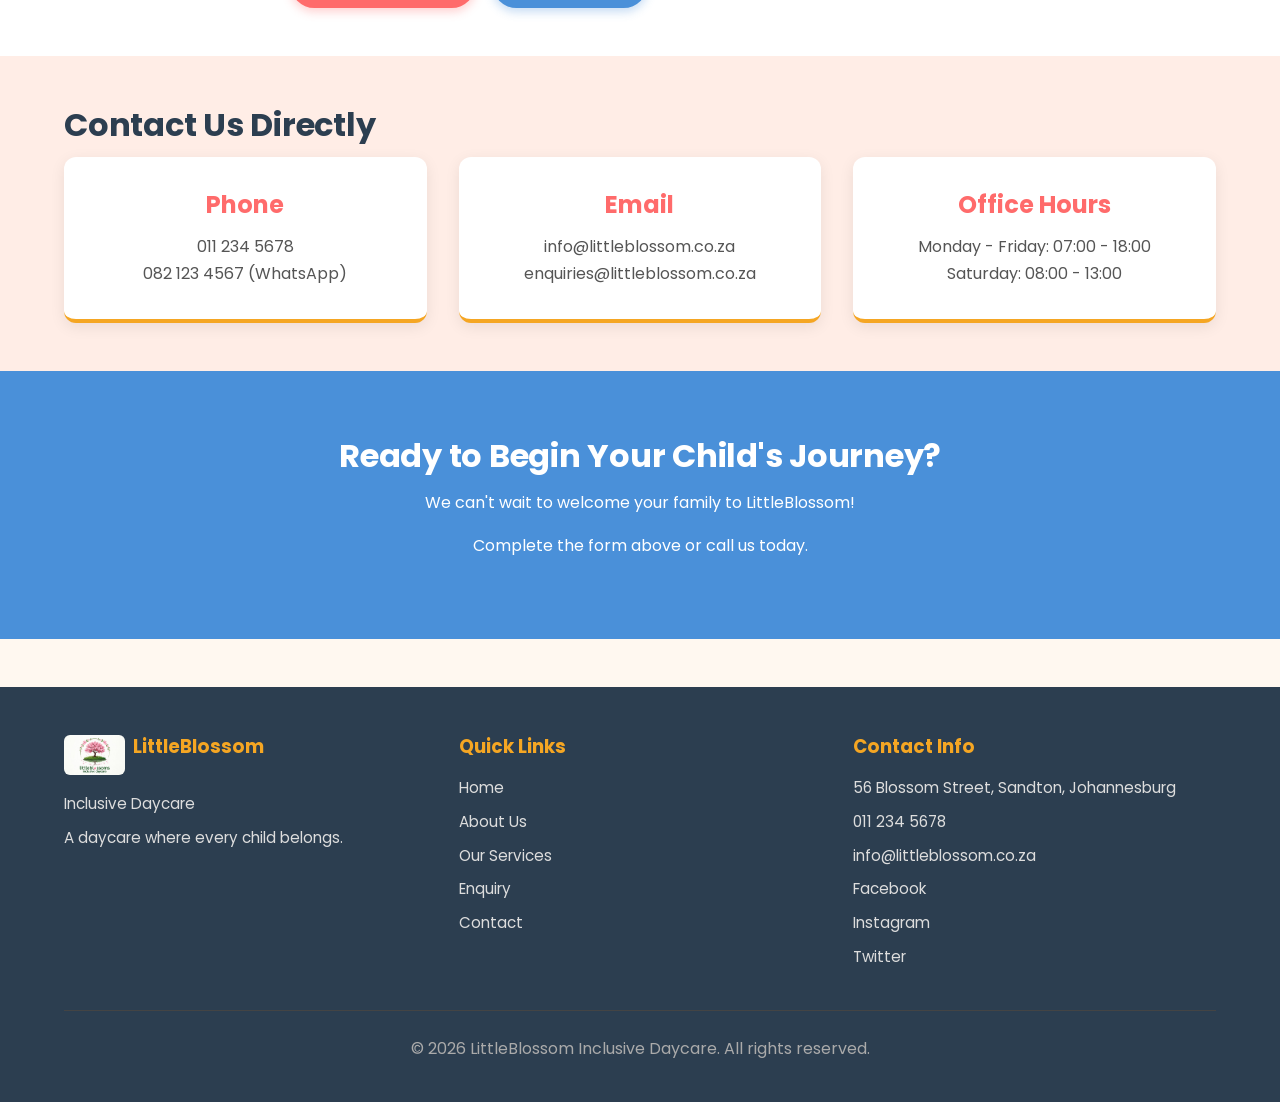
<file: enquiry.html>
<!DOCTYPE html>
<html lang="en">
<head>
    <meta charset="UTF-8">
    <meta name="viewport" content="width=device-width, initial-scale=1.0">
    <meta name="description" content="Enquire about enrollment at LittleBlossom Inclusive Daycare. Contact us to schedule a visit or ask about our inclusive programs.">
    <meta name="keywords" content="daycare enquiry, daycare enrollment, schedule a visit, inclusive daycare Gauteng">
    <meta name="author" content="Precious Tebogo Mokgobu">
    <title>LittleBlossom Inclusive Daycare - Enquiry</title>
    <link rel="preconnect" href="https://fonts.googleapis.com">
    <link rel="preconnect" href="https://fonts.gstatic.com" crossorigin>
    <link href="https://fonts.googleapis.com/css2?family=Poppins:wght@300;400;600;700&family=Open+Sans:wght@400;600&display=swap" rel="stylesheet">
    <link rel="stylesheet" href="css/style.css">
</head>
<body>

    <header>
        <div class="container header-content">
            <div class="logo">
                <img src="Images/logo.jpeg" alt="LittleBlossom Inclusive Daycare Logo">
                <div class="logo-text">
                    <h1>LittleBlossom</h1>
                    <p>Inclusive Daycare</p>
                </div>
            </div>
            <nav>
                <a href="index.html">Home</a>
                <a href="about.html">About Us</a>
                <a href="services.html">Our Services</a>
                <a href="enquiry.html">Enquiry</a>
                <a href="contact.html">Contact</a>
            </nav>
        </div>
    </header>

    <main>

        <section class="section-banner" style="background-color: #F8A4B8;">
            <div class="container">
                <h1>Enquire About Enrollment</h1>
                <p>Fill out the form below and we will get back to you within 24 hours.</p>
            </div>
        </section>

        <section class="section-light">
            <div class="container">
                <h2>Enquiry Form</h2>
                <p>Please complete all fields marked with <strong>*</strong></p>
                
                <form action="#" method="POST">
                    
                    <div class="form-group">
                        <label for="fullname">Full Name: *</label>
                        <input type="text" id="fullname" name="fullname" placeholder="Enter your full name" required>
                    </div>
                    
                    <div class="form-group">
                        <label for="email">Email Address: *</label>
                        <input type="email" id="email" name="email" placeholder="Enter your email address" required>
                    </div>
                    
                    <div class="form-group">
                        <label for="phone">Phone Number:</label>
                        <input type="tel" id="phone" name="phone" placeholder="Enter your phone number">
                    </div>
                    
                    <div class="form-group">
                        <label for="childname">Child's Name: *</label>
                        <input type="text" id="childname" name="childname" placeholder="Enter your child's name" required>
                    </div>
                    
                    <div class="form-group">
                        <label for="childage">Child's Age: * (0 - 6 years)</label>
                        <input type="number" id="childage" name="childage" placeholder="Enter age in years" required min="0" max="6">
                    </div>
                    
                    <div class="form-group">
                        <label for="childdob">Child's Date of Birth:</label>
                        <input type="date" id="childdob" name="childdob">
                    </div>
                    
                    <div class="form-group">
                        <label for="enquirytype">Enquiry Type: *</label>
                        <select id="enquirytype" name="enquirytype" required>
                            <option value="">-- Please Select --</option>
                            <option value="enrollment">Enrollment Enquiry</option>
                            <option value="visit">Schedule a Visit</option>
                            <option value="fees">Fees Enquiry</option>
                            <option value="specialneeds">Special Needs Support</option>
                            <option value="general">General Enquiry</option>
                        </select>
                    </div>
                    
                    <div class="form-group">
                        <label for="startdate">Preferred Start Date:</label>
                        <input type="date" id="startdate" name="startdate">
                    </div>
                    
                    <div class="form-group">
                        <label for="message">Your Message: *</label>
                        <textarea id="message" name="message" placeholder="Tell us about your child, their personality, any special needs, and what you are looking for in a daycare..." required></textarea>
                    </div>
                    
                    <div class="form-buttons">
                        <input type="submit" value="Submit Enquiry" class="btn">
                        <input type="reset" value="Clear Form" class="btn btn-secondary">
                    </div>
                    
                </form>
            </div>
        </section>

        <section class="section-dark">
            <div class="container">
                <h2>Contact Us Directly</h2>
                
                <div class="grid-3-col">
                    <div class="card">
                        <h3>Phone</h3>
                        <p>011 234 5678</p>
                        <p>082 123 4567 (WhatsApp)</p>
                    </div>
                    <div class="card">
                        <h3>Email</h3>
                        <p>info@littleblossom.co.za</p>
                        <p>enquiries@littleblossom.co.za</p>
                    </div>
                    <div class="card">
                        <h3>Office Hours</h3>
                        <p>Monday - Friday: 07:00 - 18:00</p>
                        <p>Saturday: 08:00 - 13:00</p>
                    </div>
                </div>
            </div>
        </section>

        <section class="section-banner">
            <div class="container">
                <h2>Ready to Begin Your Child's Journey?</h2>
                <p>We can't wait to welcome your family to LittleBlossom!</p>
                <p>Complete the form above or call us today.</p>
            </div>
        </section>

    </main>

    <footer>
        <div class="container">
            <div class="footer-content">
                <div class="footer-section">
                    <div class="footer-logo">
                        <img src="Images/logo.jpeg" alt="LittleBlossom Logo">
                        <h3>LittleBlossom</h3>
                    </div>
                    <p>Inclusive Daycare</p>
                    <p>A daycare where every child belongs.</p>
                </div>
                <div class="footer-section">
                    <h3>Quick Links</h3>
                    <a href="index.html">Home</a>
                    <a href="about.html">About Us</a>
                    <a href="services.html">Our Services</a>
                    <a href="enquiry.html">Enquiry</a>
                    <a href="contact.html">Contact</a>
                </div>
                <div class="footer-section">
                    <h3>Contact Info</h3>
                    <p>56 Blossom Street, Sandton, Johannesburg</p>
                    <p>011 234 5678</p>
                    <p>info@littleblossom.co.za</p>
                    <a href="#">Facebook</a>
                    <a href="#">Instagram</a>
                    <a href="#">Twitter</a>
                </div>
            </div>
            <div class="footer-bottom">
                <p>&copy; 2026 LittleBlossom Inclusive Daycare. All rights reserved.</p>
            </div>
        </div>
    </footer>

</body>
</html>
</file>
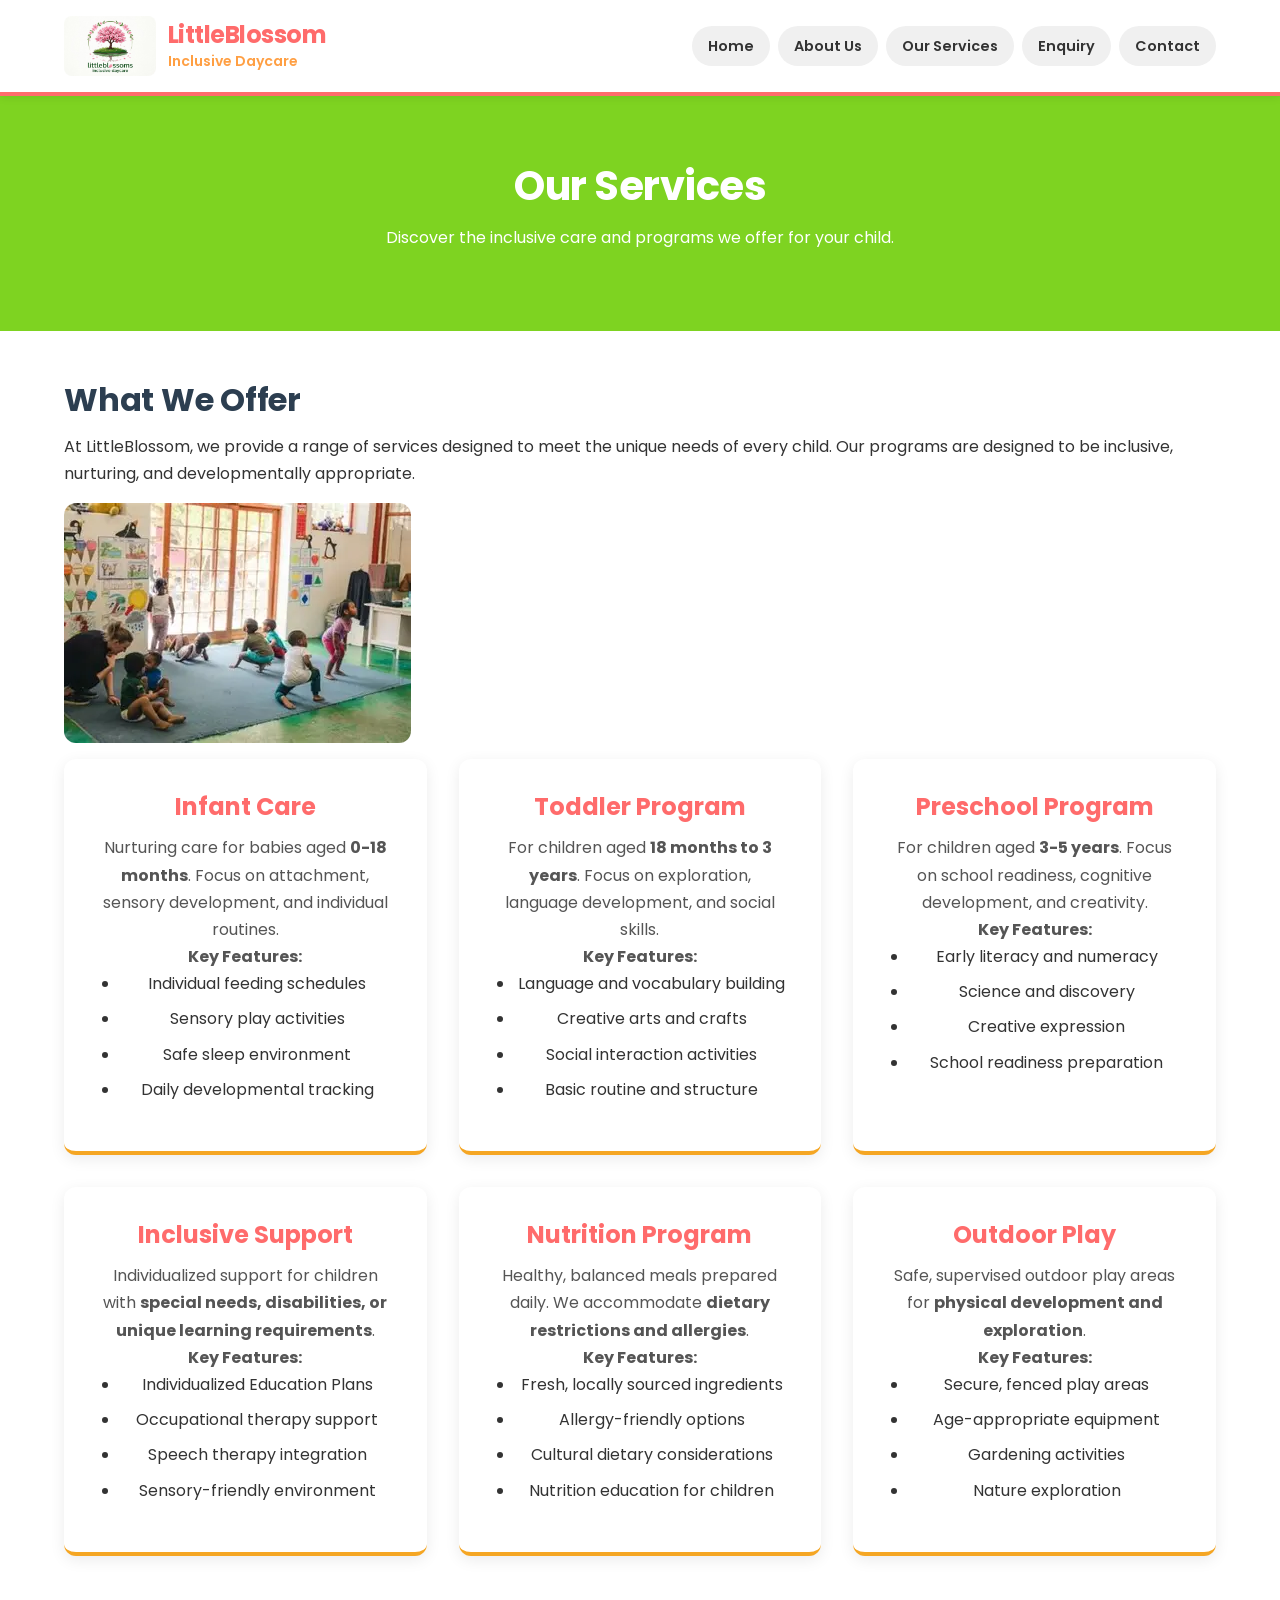
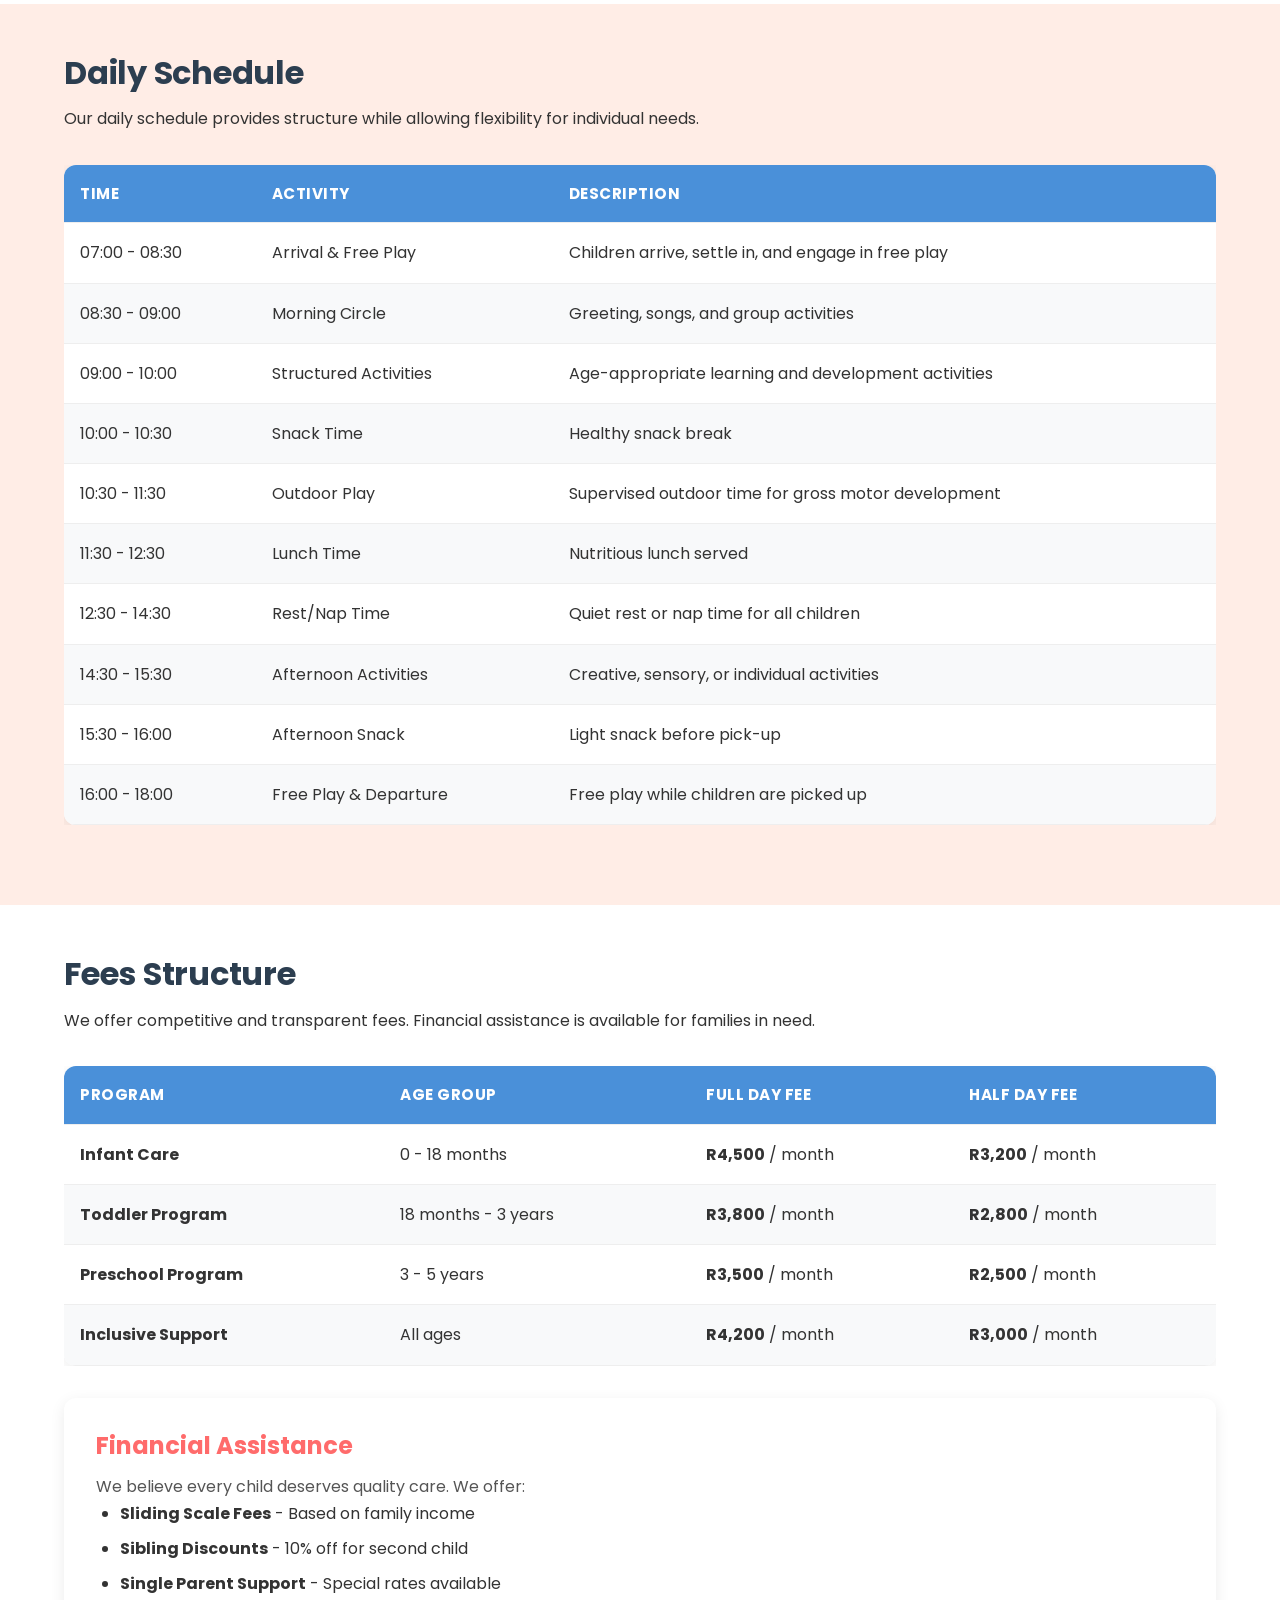
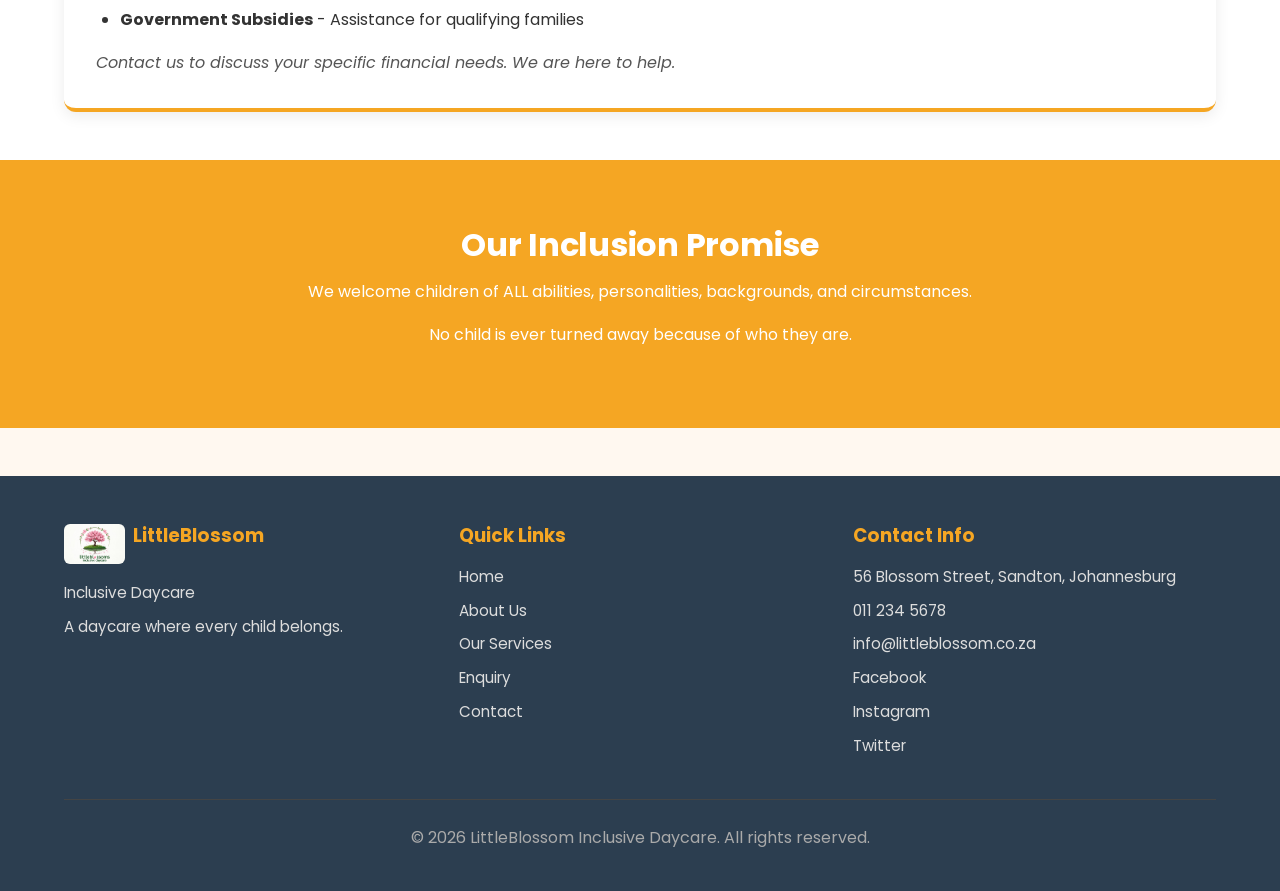
<file: services.html>
<!DOCTYPE html>
<html lang="en">
<head>
    <meta charset="UTF-8">
    <meta name="viewport" content="width=device-width, initial-scale=1.0">
    <meta name="description" content="Explore inclusive daycare services at LittleBlossom: infant care, toddler programs, preschool, and special needs support in Gauteng.">
    <meta name="keywords" content="daycare services, infant care, toddler program, preschool, special needs support, Gauteng">
    <meta name="author" content="Precious Tebogo Mokgobu">
    <title>LittleBlossom Inclusive Daycare - Our Services</title>
    <link rel="preconnect" href="https://fonts.googleapis.com">
    <link rel="preconnect" href="https://fonts.gstatic.com" crossorigin>
    <link href="https://fonts.googleapis.com/css2?family=Poppins:wght@300;400;600;700&family=Open+Sans:wght@400;600&display=swap" rel="stylesheet">
    <link rel="stylesheet" href="css/style.css">
</head>
<body>

    <header>
        <div class="container header-content">
            <div class="logo">
                <img src="Images/logo.jpeg" alt="LittleBlossom Inclusive Daycare Logo">
                <div class="logo-text">
                    <h1>LittleBlossom</h1>
                    <p>Inclusive Daycare</p>
                </div>
            </div>
            <nav>
                <a href="index.html">Home</a>
                <a href="about.html">About Us</a>
                <a href="services.html">Our Services</a>
                <a href="enquiry.html">Enquiry</a>
                <a href="contact.html">Contact</a>
            </nav>
        </div>
    </header>

    <main>

        <section class="section-banner" style="background-color: #7ED321;">
            <div class="container">
                <h1>Our Services</h1>
                <p>Discover the inclusive care and programs we offer for your child.</p>
            </div>
        </section>

        <section class="section-light">
            <div class="container">
                <h2>What We Offer</h2>
                <p>At LittleBlossom, we provide a range of services designed to meet the unique needs of every child. Our programs are designed to be inclusive, nurturing, and developmentally appropriate.</p>
                
                <img 
                    src="images/OIP.webp"
                    srcset="Images/OIP.webp 1200w, images/OIP.webp 800w, images/OIP.webp 400w"
                    sizes="(max-width: 600px) 100vw, (max-width: 992px) 80vw, 1200px"
                    alt="Our services at LittleBlossom Daycare"
                    style="border-radius: 12px; margin: 1rem 0;">
                
                <div class="grid-3-col">
                    
                    <div class="card">
                        <h3>Infant Care</h3>
                        <p>Nurturing care for babies aged <strong>0-18 months</strong>. Focus on attachment, sensory development, and individual routines.</p>
                        <p><strong>Key Features:</strong></p>
                        <ul>
                            <li>Individual feeding schedules</li>
                            <li>Sensory play activities</li>
                            <li>Safe sleep environment</li>
                            <li>Daily developmental tracking</li>
                        </ul>
                    </div>
                    
                    <div class="card">
                        <h3>Toddler Program</h3>
                        <p>For children aged <strong>18 months to 3 years</strong>. Focus on exploration, language development, and social skills.</p>
                        <p><strong>Key Features:</strong></p>
                        <ul>
                            <li>Language and vocabulary building</li>
                            <li>Creative arts and crafts</li>
                            <li>Social interaction activities</li>
                            <li>Basic routine and structure</li>
                        </ul>
                    </div>
                    
                    <div class="card">
                        <h3>Preschool Program</h3>
                        <p>For children aged <strong>3-5 years</strong>. Focus on school readiness, cognitive development, and creativity.</p>
                        <p><strong>Key Features:</strong></p>
                        <ul>
                            <li>Early literacy and numeracy</li>
                            <li>Science and discovery</li>
                            <li>Creative expression</li>
                            <li>School readiness preparation</li>
                        </ul>
                    </div>
                    
                    <div class="card">
                        <h3>Inclusive Support</h3>
                        <p>Individualized support for children with <strong>special needs, disabilities, or unique learning requirements</strong>.</p>
                        <p><strong>Key Features:</strong></p>
                        <ul>
                            <li>Individualized Education Plans</li>
                            <li>Occupational therapy support</li>
                            <li>Speech therapy integration</li>
                            <li>Sensory-friendly environment</li>
                        </ul>
                    </div>
                    
                    <div class="card">
                        <h3>Nutrition Program</h3>
                        <p>Healthy, balanced meals prepared daily. We accommodate <strong>dietary restrictions and allergies</strong>.</p>
                        <p><strong>Key Features:</strong></p>
                        <ul>
                            <li>Fresh, locally sourced ingredients</li>
                            <li>Allergy-friendly options</li>
                            <li>Cultural dietary considerations</li>
                            <li>Nutrition education for children</li>
                        </ul>
                    </div>
                    
                    <div class="card">
                        <h3>Outdoor Play</h3>
                        <p>Safe, supervised outdoor play areas for <strong>physical development and exploration</strong>.</p>
                        <p><strong>Key Features:</strong></p>
                        <ul>
                            <li>Secure, fenced play areas</li>
                            <li>Age-appropriate equipment</li>
                            <li>Gardening activities</li>
                            <li>Nature exploration</li>
                        </ul>
                    </div>
                    
                </div>
            </div>
        </section>

        <section class="section-dark">
            <div class="container">
                <h2>Daily Schedule</h2>
                <p>Our daily schedule provides structure while allowing flexibility for individual needs.</p>
                
                <div class="table-responsive">
                    <table>
                        <thead>
                            <tr>
                                <th>Time</th>
                                <th>Activity</th>
                                <th>Description</th>
                            </tr>
                        </thead>
                        <tbody>
                            <tr><td>07:00 - 08:30</td><td>Arrival &amp; Free Play</td><td>Children arrive, settle in, and engage in free play</td></tr>
                            <tr><td>08:30 - 09:00</td><td>Morning Circle</td><td>Greeting, songs, and group activities</td></tr>
                            <tr><td>09:00 - 10:00</td><td>Structured Activities</td><td>Age-appropriate learning and development activities</td></tr>
                            <tr><td>10:00 - 10:30</td><td>Snack Time</td><td>Healthy snack break</td></tr>
                            <tr><td>10:30 - 11:30</td><td>Outdoor Play</td><td>Supervised outdoor time for gross motor development</td></tr>
                            <tr><td>11:30 - 12:30</td><td>Lunch Time</td><td>Nutritious lunch served</td></tr>
                            <tr><td>12:30 - 14:30</td><td>Rest/Nap Time</td><td>Quiet rest or nap time for all children</td></tr>
                            <tr><td>14:30 - 15:30</td><td>Afternoon Activities</td><td>Creative, sensory, or individual activities</td></tr>
                            <tr><td>15:30 - 16:00</td><td>Afternoon Snack</td><td>Light snack before pick-up</td></tr>
                            <tr><td>16:00 - 18:00</td><td>Free Play &amp; Departure</td><td>Free play while children are picked up</td></tr>
                        </tbody>
                    </table>
                </div>
            </div>
        </section>

        <section class="section-light">
            <div class="container">
                <h2>Fees Structure</h2>
                <p>We offer competitive and transparent fees. Financial assistance is available for families in need.</p>
                
                <div class="table-responsive">
                    <table>
                        <thead>
                            <tr>
                                <th>Program</th>
                                <th>Age Group</th>
                                <th>Full Day Fee</th>
                                <th>Half Day Fee</th>
                            </tr>
                        </thead>
                        <tbody>
                            <tr><td><strong>Infant Care</strong></td><td>0 - 18 months</td><td><strong>R4,500</strong> / month</td><td><strong>R3,200</strong> / month</td></tr>
                            <tr><td><strong>Toddler Program</strong></td><td>18 months - 3 years</td><td><strong>R3,800</strong> / month</td><td><strong>R2,800</strong> / month</td></tr>
                            <tr><td><strong>Preschool Program</strong></td><td>3 - 5 years</td><td><strong>R3,500</strong> / month</td><td><strong>R2,500</strong> / month</td></tr>
                            <tr><td><strong>Inclusive Support</strong></td><td>All ages</td><td><strong>R4,200</strong> / month</td><td><strong>R3,000</strong> / month</td></tr>
                        </tbody>
                    </table>
                </div>
                
                <div class="card" style="margin-top: 2rem; text-align: left;">
                    <h3>Financial Assistance</h3>
                    <p>We believe every child deserves quality care. We offer:</p>
                    <ul>
                        <li><strong>Sliding Scale Fees</strong> - Based on family income</li>
                        <li><strong>Sibling Discounts</strong> - 10% off for second child</li>
                        <li><strong>Single Parent Support</strong> - Special rates available</li>
                        <li><strong>Government Subsidies</strong> - Assistance for qualifying families</li>
                    </ul>
                    <p><em>Contact us to discuss your specific financial needs. We are here to help.</em></p>
                </div>
            </div>
        </section>

        <section class="section-banner" style="background-color: #F5A623;">
            <div class="container">
                <h2>Our Inclusion Promise</h2>
                <p>We welcome children of ALL abilities, personalities, backgrounds, and circumstances.</p>
                <p>No child is ever turned away because of who they are.</p>
            </div>
        </section>

    </main>

    <footer>
        <div class="container">
            <div class="footer-content">
                <div class="footer-section">
                    <div class="footer-logo">
                        <img src="Images/logo.jpeg" alt="LittleBlossom Logo">
                        <h3>LittleBlossom</h3>
                    </div>
                    <p>Inclusive Daycare</p>
                    <p>A daycare where every child belongs.</p>
                </div>
                <div class="footer-section">
                    <h3>Quick Links</h3>
                    <a href="index.html">Home</a>
                    <a href="about.html">About Us</a>
                    <a href="services.html">Our Services</a>
                    <a href="enquiry.html">Enquiry</a>
                    <a href="contact.html">Contact</a>
                </div>
                <div class="footer-section">
                    <h3>Contact Info</h3>
                    <p>56 Blossom Street, Sandton, Johannesburg</p>
                    <p>011 234 5678</p>
                    <p>info@littleblossom.co.za</p>
                    <a href="#">Facebook</a>
                    <a href="#">Instagram</a>
                    <a href="#">Twitter</a>
                </div>
            </div>
            <div class="footer-bottom">
                <p>&copy; 2026 LittleBlossom Inclusive Daycare. All rights reserved.</p>
            </div>
        </div>
    </footer>

</body>
</html>
</file>
<file: css/style.css>
/* ==========================================================================
   LITTLEBLOSSOM INCLUSIVE DAYCARE - MAIN STYLESHEET
   Author: Precious Tebogo Mokgobu
   Student Number: ST10510175
   Module: WEDE5020 - Web Development (Introduction)
   Part 2: Designing the Visuals - CSS Styling and Responsive Design
   ========================================================================== */

/* ==========================================================================
   1. CSS RESET & BASE STYLES
   ========================================================================== */

* {
    margin: 0;
    padding: 0;
    box-sizing: border-box;
}

html {
    font-size: 16px;
    scroll-behavior: smooth;
}

body {
    font-family: 'Poppins', 'Segoe UI', Tahoma, Geneva, Verdana, sans-serif;
    font-size: 1rem;
    line-height: 1.7;
    color: #333333;
    background-color: #FFF8F0;
}

/* ==========================================================================
   2. TYPOGRAPHY
   ========================================================================== */

h1, h2, h3, h4, h5, h6 {
    font-family: 'Poppins', sans-serif;
    font-weight: 700;
    line-height: 1.3;
    margin-bottom: 0.75rem;
    color: #2C3E50;
}

h1 { font-size: 2.5rem; letter-spacing: -0.5px; }
h2 { font-size: 2rem; letter-spacing: -0.25px; }
h3 { font-size: 1.5rem; }
h4 { font-size: 1.25rem; }

p {
    margin-bottom: 1rem;
    font-size: 1rem;
}

a {
    color: #4A90D9;
    text-decoration: none;
    transition: color 0.3s ease;
}

a:hover {
    color: #FF6B6B;
}

a:focus {
    outline: 2px solid #FF6B6B;
    outline-offset: 2px;
}

ul, ol {
    margin-left: 1.5rem;
    margin-bottom: 1rem;
}

li {
    margin-bottom: 0.5rem;
}

img {
    max-width: 100%;
    height: auto;
    display: block;
}

/* ==========================================================================
   3. LAYOUT STRUCTURE
   ========================================================================== */

.container {
    max-width: 1200px;
    margin: 0 auto;
    padding: 0 1.5rem;
}

main {
    display: block;
}

section {
    padding: 3rem 0;
}

.section-light {
    background-color: #FFFFFF;
}

.section-dark {
    background-color: #FFEDE6;
}

.section-banner {
    background-color: #4A90D9;
    color: #FFFFFF;
    text-align: center;
    padding: 4rem 1.5rem;
}

.section-banner h1,
.section-banner h2,
.section-banner p {
    color: #FFFFFF;
}

/* ==========================================================================
   4. HEADER & NAVIGATION
   ========================================================================== */

header {
    background-color: #FFFFFF;
    padding: 1rem 0;
    border-bottom: 4px solid #FF6B6B;
    box-shadow: 0 2px 8px rgba(0, 0, 0, 0.08);
    position: sticky;
    top: 0;
    z-index: 1000;
}

.header-content {
    display: flex;
    justify-content: space-between;
    align-items: center;
    flex-wrap: wrap;
    gap: 1rem;
}

.logo {
    display: flex;
    align-items: center;
    gap: 0.75rem;
}

.logo img {
    height: 60px;
    width: auto;
    border-radius: 8px;
}

.logo-text h1 {
    font-size: 1.5rem;
    margin-bottom: 0;
    color: #FF6B6B;
}

.logo-text p {
    font-size: 0.875rem;
    color: #FF9F43;
    font-weight: 600;
    margin-bottom: 0;
}

nav {
    display: flex;
    gap: 0.5rem;
    flex-wrap: wrap;
    align-items: center;
}

nav a {
    padding: 0.5rem 1rem;
    border-radius: 25px;
    font-weight: 600;
    font-size: 0.9rem;
    background-color: #F0F0F0;
    color: #333333;
    transition: all 0.3s ease;
}

nav a:hover,
nav a:focus {
    background-color: #FF6B6B;
    color: #FFFFFF;
    transform: translateY(-2px);
}

/* ==========================================================================
   5. BUTTONS
   ========================================================================== */

.btn {
    display: inline-block;
    padding: 0.75rem 2rem;
    background-color: #FF6B6B;
    color: #FFFFFF;
    border: none;
    border-radius: 30px;
    font-family: 'Poppins', sans-serif;
    font-size: 1rem;
    font-weight: 600;
    cursor: pointer;
    text-align: center;
    transition: all 0.3s ease;
    box-shadow: 0 4px 10px rgba(255, 107, 107, 0.3);
}

.btn:hover,
.btn:focus {
    background-color: #333333;
    color: #FFFFFF;
    transform: translateY(-3px);
    box-shadow: 0 6px 15px rgba(0, 0, 0, 0.2);
}

.btn:active {
    transform: translateY(-1px);
}

.btn-secondary {
    background-color: #4A90D9;
    box-shadow: 0 4px 10px rgba(74, 144, 217, 0.3);
}

.btn-secondary:hover,
.btn-secondary:focus {
    background-color: #333333;
}

/* ==========================================================================
   6. HERO SECTION
   ========================================================================== */

.hero {
    background: linear-gradient(135deg, #F5A623 0%, #FF6B6B 100%);
    color: #FFFFFF;
    text-align: center;
    padding: 5rem 1.5rem;
}

.hero h1 {
    color: #FFFFFF;
    font-size: 3rem;
    margin-bottom: 1rem;
    text-shadow: 2px 2px 4px rgba(0, 0, 0, 0.15);
}

.hero p {
    color: #FFFFFF;
    font-size: 1.25rem;
    max-width: 700px;
    margin: 0 auto 2rem auto;
}

.hero .btn {
    background-color: #FFFFFF;
    color: #FF6B6B;
}

.hero .btn:hover {
    background-color: #333333;
    color: #FFFFFF;
}

/* ==========================================================================
   7. GRID LAYOUTS
   ========================================================================== */

.grid-2-col {
    display: grid;
    grid-template-columns: repeat(2, 1fr);
    gap: 2rem;
}

.grid-3-col {
    display: grid;
    grid-template-columns: repeat(3, 1fr);
    gap: 2rem;
}

.grid-4-col {
    display: grid;
    grid-template-columns: repeat(4, 1fr);
    gap: 2rem;
}

/* ==========================================================================
   8. CARDS
   ========================================================================== */

.card {
    background-color: #FFFFFF;
    padding: 2rem;
    border-radius: 12px;
    box-shadow: 0 4px 15px rgba(0, 0, 0, 0.08);
    text-align: center;
    transition: transform 0.3s ease, box-shadow 0.3s ease;
    border-bottom: 4px solid #F5A623;
}

.card:hover {
    transform: translateY(-8px);
    box-shadow: 0 12px 30px rgba(0, 0, 0, 0.15);
}

.card h3 {
    color: #FF6B6B;
    margin-bottom: 0.75rem;
}

.card p {
    color: #555555;
    margin-bottom: 0;
}

.team-card {
    background-color: #FFFFFF;
    padding: 2rem 1rem;
    border-radius: 12px;
    text-align: center;
    box-shadow: 0 4px 15px rgba(0, 0, 0, 0.08);
    transition: transform 0.3s ease;
}

.team-card:hover {
    transform: translateY(-8px);
}

.team-card img {
    width: 150px;
    height: 150px;
    border-radius: 50%;
    object-fit: cover;
    margin: 0 auto 1rem auto;
    border: 4px solid #F5A623;
}

.team-card h3 {
    color: #4A90D9;
    font-size: 1.15rem;
    margin-bottom: 0.25rem;
}

.team-card .role {
    color: #FF6B6B;
    font-weight: 600;
    font-size: 0.9rem;
    margin-bottom: 0.75rem;
}

.team-card p {
    font-size: 0.9rem;
    color: #666666;
}

.testimonial-card {
    background-color: #FFFFFF;
    padding: 2rem;
    border-radius: 12px;
    box-shadow: 0 4px 15px rgba(0, 0, 0, 0.08);
    border-left: 5px solid #F5A623;
}

.testimonial-card img {
    width: 80px;
    height: 80px;
    border-radius: 50%;
    object-fit: cover;
    margin: 0 auto 1rem auto;
    border: 3px solid #F5A623;
}

.testimonial-card blockquote {
    font-style: italic;
    color: #555555;
    margin-bottom: 1rem;
}

.testimonial-card .parent-name {
    font-weight: 700;
    color: #4A90D9;
    text-align: right;
}

/* ==========================================================================
   9. FORMS
   ========================================================================== */

form {
    max-width: 700px;
    margin: 0 auto;
}

.form-group {
    margin-bottom: 1.25rem;
}

.form-group label {
    display: block;
    font-weight: 600;
    margin-bottom: 0.5rem;
    color: #2C3E50;
}

.form-group input,
.form-group select,
.form-group textarea {
    width: 100%;
    padding: 0.75rem 1rem;
    font-family: 'Poppins', sans-serif;
    font-size: 1rem;
    color: #333333;
    background-color: #F8F9FA;
    border: 2px solid #E0E0E0;
    border-radius: 8px;
    transition: border-color 0.3s ease, box-shadow 0.3s ease;
}

.form-group input:focus,
.form-group select:focus,
.form-group textarea:focus {
    outline: none;
    border-color: #4A90D9;
    box-shadow: 0 0 0 4px rgba(74, 144, 217, 0.15);
}

.form-group textarea {
    min-height: 150px;
    resize: vertical;
}

.form-buttons {
    display: flex;
    gap: 1rem;
    flex-wrap: wrap;
}

/* ==========================================================================
   10. TABLES
   ========================================================================== */

.table-responsive {
    overflow-x: auto;
    margin: 2rem 0;
}

table {
    width: 100%;
    border-collapse: collapse;
    background-color: #FFFFFF;
    border-radius: 12px;
    overflow: hidden;
    box-shadow: 0 4px 15px rgba(0, 0, 0, 0.08);
}

thead {
    background-color: #4A90D9;
    color: #FFFFFF;
}

th, td {
    padding: 1rem;
    text-align: left;
    border-bottom: 1px solid #EEEEEE;
}

th {
    font-weight: 700;
    font-size: 0.95rem;
    text-transform: uppercase;
    letter-spacing: 0.5px;
}

tbody tr:nth-child(even) {
    background-color: #F8F9FA;
}

tbody tr:hover {
    background-color: #FFEDE6;
}

/* ==========================================================================
   11. FOOTER
   ========================================================================== */

footer {
    background-color: #2C3E50;
    color: #FFFFFF;
    padding: 3rem 0 1.5rem 0;
    margin-top: 3rem;
}

.footer-content {
    display: grid;
    grid-template-columns: repeat(3, 1fr);
    gap: 2rem;
    margin-bottom: 2rem;
}

.footer-section h3 {
    color: #F5A623;
    margin-bottom: 1rem;
    font-size: 1.15rem;
}

.footer-section p,
.footer-section a {
    color: #DDDDDD;
    font-size: 0.95rem;
    margin-bottom: 0.5rem;
    display: block;
}

.footer-section a:hover {
    color: #F5A623;
}

.footer-logo {
    display: flex;
    align-items: center;
    gap: 0.5rem;
    margin-bottom: 1rem;
}

.footer-logo img {
    height: 40px;
    width: auto;
    border-radius: 6px;
}

.footer-bottom {
    text-align: center;
    padding-top: 1.5rem;
    border-top: 1px solid #444444;
    font-size: 0.875rem;
    color: #AAAAAA;
}

/* ==========================================================================
   12. RESPONSIVE DESIGN - MEDIA QUERIES
   ========================================================================== */

@media (max-width: 992px) {
    .grid-4-col {
        grid-template-columns: repeat(2, 1fr);
    }

    .grid-3-col {
        grid-template-columns: repeat(2, 1fr);
    }

    .hero h1 {
        font-size: 2.25rem;
    }

    .hero p {
        font-size: 1.1rem;
    }

    .footer-content {
        grid-template-columns: repeat(2, 1fr);
    }
}

@media (max-width: 600px) {
    .header-content {
        flex-direction: column;
        text-align: center;
    }

    .logo {
        flex-direction: column;
        text-align: center;
    }

    .logo-text h1 {
        font-size: 1.25rem;
    }

    nav {
        justify-content: center;
        gap: 0.35rem;
    }

    nav a {
        font-size: 0.8rem;
        padding: 0.4rem 0.75rem;
    }

    .grid-2-col,
    .grid-3-col,
    .grid-4-col {
        grid-template-columns: 1fr;
    }

    h1 { font-size: 1.75rem; }
    h2 { font-size: 1.5rem; }
    h3 { font-size: 1.25rem; }

    .hero {
        padding: 3rem 1rem;
    }

    .hero h1 {
        font-size: 1.75rem;
    }

    .hero p {
        font-size: 1rem;
    }

    section {
        padding: 2rem 0;
    }

    .footer-content {
        grid-template-columns: 1fr;
        text-align: center;
    }

    .footer-logo {
        justify-content: center;
    }

    .btn {
        width: 100%;
    }

    .form-buttons {
        flex-direction: column;
    }

    th, td {
        padding: 0.5rem;
        font-size: 0.85rem;
    }
}

@media (min-width: 1400px) {
    .container {
        max-width: 1300px;
    }
}
</file>
